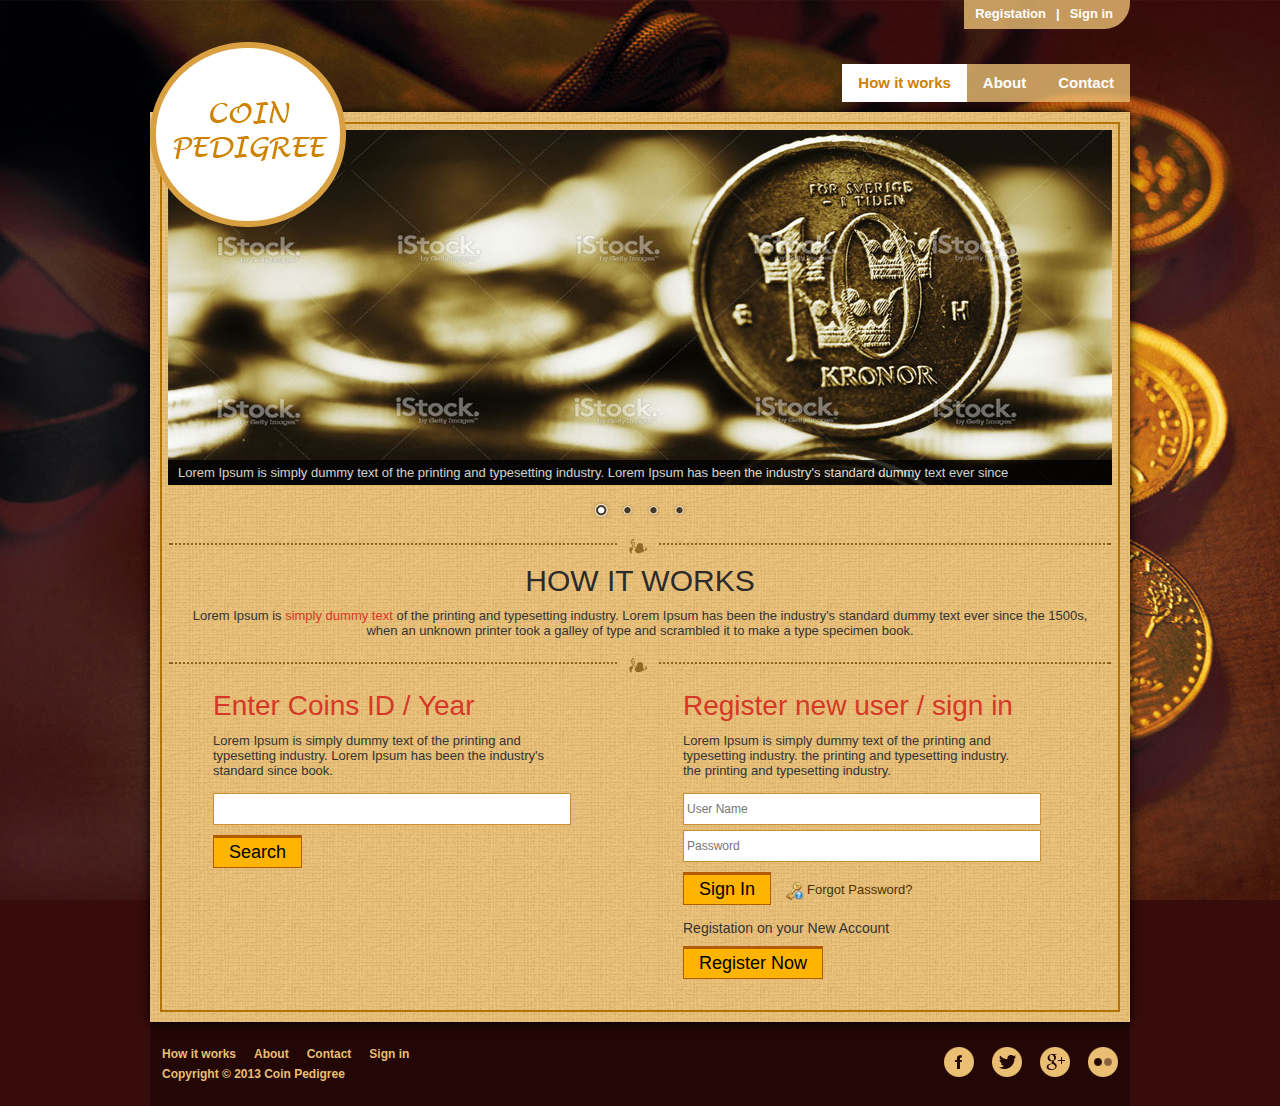
<file: HTML NEW/Html -new - Copy/index.html>
<!DOCTYPE html PUBLIC "-//W3C//DTD XHTML 1.0 Transitional//EN" "http://www.w3.org/TR/xhtml1/DTD/xhtml1-transitional.dtd">
<html xmlns="http://www.w3.org/1999/xhtml">
<head>
	<meta http-equiv="Content-Type" content="text/html; charset=utf-8" />
	<title>Untitled Document</title>
    
    <link href="css/stylesheet.css" rel="stylesheet" type="text/css" />
    <link rel="stylesheet" href="default/default.css" type="text/css" media="screen" />
    <link rel="stylesheet" href="css/nivo-slider.css" type="text/css" media="screen" />
    <script type="text/javascript" src="js/jquery-1.9.0.min.js"></script>
    <script type="text/javascript" src="js/jquery.nivo.slider.js"></script>
    <script type="text/javascript">
    $(window).load(function() {
        $('#slider').nivoSlider();
    });
    </script>
</head>

<body>
<div id="wrapper">  <!--wrapper start-->
	<div class="signin-regs">
    	<ul>
        	<li><a href="#">Registation</a></li>
            <li>|</li>
            <li><a href="#">Sign in</a></li>
        </ul>
    </div>
    <div class="clear-div">&nbsp;</div>
    <div class="top-nav">
    	<ul>
        	<li class="active"><a href="#">How it works</a></li>
            <li><a href="#">About</a></li>
            <li><a href="#">Contact</a></li>
        </ul>
    </div>
    <!--content start-->
    <div class="main-content">
    	<div class="content">
        	<div class="logo"><a href="#"><img src="images/logo.png" alt="" /></a></div>
            
            <div class="banner">  <!--banner start-->
            	<div class="slider-wrapper theme-default">
                    <div id="slider" class="nivoSlider">
                        <img src="images/banner.jpg"  alt="" title="#htmlcaption1"/>
                        <img src="images/banner-2.jpg"  alt="" title="#htmlcaption2" />
                        <img src="images/banner.jpg" alt="" data-transition="slideInLeft" title="#htmlcaption3" />
                        <img src="images/banner-2.jpg" alt="" title="#htmlcaption4" />
                    </div>
                    <div id="htmlcaption1" class="nivo-html-caption">
                        Lorem Ipsum is simply dummy text of the printing and typesetting industry. Lorem Ipsum has been the industry's standard dummy text ever since 
                    </div>
                    <div id="htmlcaption2" class="nivo-html-caption">
                        Lorem Ipsum is simply dummy text of the printing and typesetting industry.
                    </div>
                    <div id="htmlcaption3" class="nivo-html-caption">
                        <strong>This</strong> is an example of a <em>HTML</em> caption with <a href="#">a link</a>. 
                    </div>
                    <div id="htmlcaption4" class="nivo-html-caption">
                        <strong>Lorem Ipsum is simply dummy text of the printing and typesetting industry.</strong> is an example of a <em>HTML</em> caption with <a href="#">a link</a>. 
                    </div>
                </div>
            </div>  <!--banner end-->
            
            <div class="cont-details">
            	<div class="border-btn">&nbsp;</div>
                <h1>How it works</h1>
                <p>Lorem Ipsum is <a href="#">simply dummy text</a> of the printing and typesetting industry. Lorem Ipsum has been the industry's standard dummy text ever since the 1500s, when an unknown printer took a galley of type and scrambled it to make a type specimen book.</p>
                <div class="border-btn">&nbsp;</div>
                
                <div class="search-div">
                	<h2>Enter Coins ID / Year</h2>
                    <p>Lorem Ipsum is simply dummy text of the printing and typesetting industry. Lorem Ipsum has been the industry's standard since  book.</p>
                	<form action="/">
                    	<label><input type="text" value="" placeholder="" class="search-textbox" /></label>
                        <label><input type="submit" value="Search" class="search-btn" /></label>
                    </form>
                </div>
                <div class="search-div">
                	<h2>Register new user / sign in</h2>
                    <p>Lorem Ipsum is simply dummy text of the printing and typesetting industry. the printing and typesetting industry. the printing and typesetting industry.</p>
                	<form action="/">
                    	<label><input type="text" value="" placeholder="User Name" class="search-textbox" /></label>
                        <label><input type="password" value="" placeholder="Password" class="search-textbox" /></label>
                        <label><input type="submit" value="Sign In" class="search-btn" /></label>
                        <div class="forgot-password"><a href="#"><img src="images/forgotpasswordimg.png" alt="" />Forgot Password?</a></div>
                        <div class="reg-account">Registation on your New Account</div>
                        <a href="#"  class="search-btn">Register Now</a>
                    </form>
                </div>
                
            </div>
            
        </div>
    </div>
     <!--content end-->
     <div class="footer">
     	<div class="footer-left">
        	<ul>
            	<li><a href="#">How it works</a></li>
            	<li><a href="#">About</a></li>
            	<li><a href="#">Contact</a></li>
            	<li><a href="#">Sign in</a></li>
            </ul>
            <p>Copyright © 2013 Coin Pedigree</p>
        </div>
        <div class="footer-right">
        	<ul>
            	<li><a href="#"><img src="images/facebook.png" alt="" /></a></li>
                <li><a href="#"><img src="images/twitter.png" alt="" /></a></li>
                <li><a href="#"><img src="images/google.png" alt="" /></a></li>
                <li><a href="#"><img src="images/flik.png" alt="" /></a></li>
            </ul>
        </div>
     </div>
</div>  <!--wrapper end-->
</body>
</html>
</file>
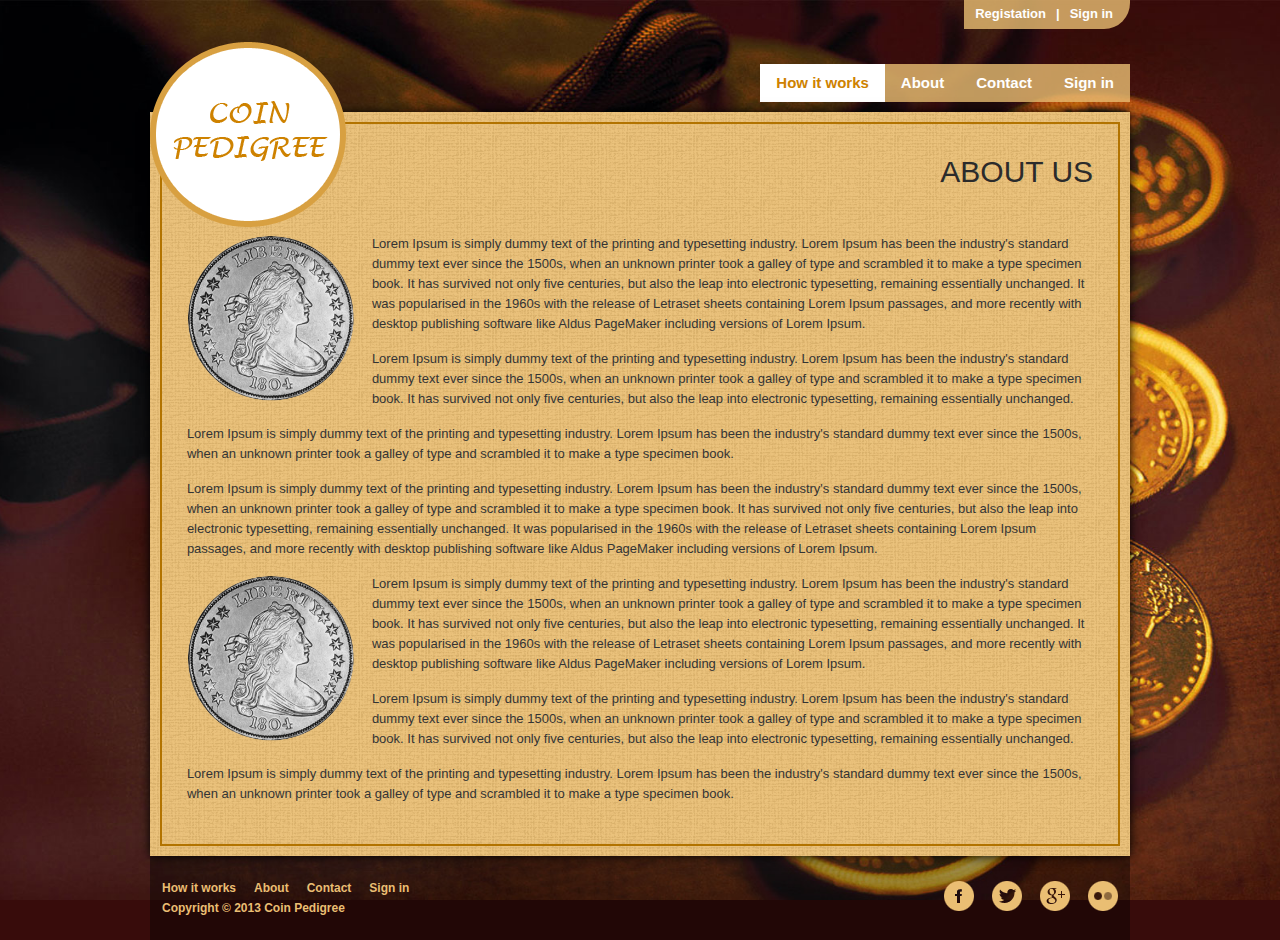
<file: HTML NEW/Html -new - Copy/about.html>
<!DOCTYPE html PUBLIC "-//W3C//DTD XHTML 1.0 Transitional//EN" "http://www.w3.org/TR/xhtml1/DTD/xhtml1-transitional.dtd">
<html xmlns="http://www.w3.org/1999/xhtml">
<head>
	<meta http-equiv="Content-Type" content="text/html; charset=utf-8" />
	<title>Untitled Document</title>
    
    <link href="css/stylesheet.css" rel="stylesheet" type="text/css" />
    <link rel="stylesheet" href="default/default.css" type="text/css" media="screen" />
    <link rel="stylesheet" href="css/nivo-slider.css" type="text/css" media="screen" />
    <script type="text/javascript" src="js/jquery-1.9.0.min.js"></script>
    <script type="text/javascript" src="js/jquery.nivo.slider.js"></script>
    <script type="text/javascript">
    $(window).load(function() {
        $('#slider').nivoSlider();
    });
    </script>
</head>

<body>
<div id="wrapper">  <!--wrapper start-->
	<div class="signin-regs">
    	<ul>
        	<li><a href="#">Registation</a></li>
            <li>|</li>
            <li><a href="#">Sign in</a></li>
        </ul>
    </div>
    <div class="clear-div">&nbsp;</div>
    <div class="top-nav">
    	<ul>
        	<li class="active"><a href="#">How it works</a></li>
            <li><a href="#">About</a></li>
            <li><a href="#">Contact</a></li>
            <li><a href="#">Sign in</a></li>
        </ul>
    </div>
    <!--content start-->
    <div class="main-content">
    	<div class="content">
        	<div class="logo"><a href="#"><img src="images/logo.png" alt="" /></a></div>
            
			<div class="inner-page">
            	<h1>About Us</h1>
                <div class="how-it-works">
                	<img src="images/rarest-coins-public-domain-photo.PNG" alt="" />
                    <p>Lorem Ipsum is simply dummy text of the printing and typesetting industry. Lorem Ipsum has been the industry's standard dummy text ever since the 1500s, when an unknown printer took a galley of type and scrambled it to make a type specimen book. It has survived not only five centuries, but also the leap into electronic typesetting, remaining essentially unchanged. It was popularised in the 1960s with the release of Letraset sheets containing Lorem Ipsum passages, and more recently with desktop publishing software like Aldus PageMaker including versions of Lorem Ipsum.</p>
                    <p>Lorem Ipsum is simply dummy text of the printing and typesetting industry. Lorem Ipsum has been the industry's standard dummy text ever since the 1500s, when an unknown printer took a galley of type and scrambled it to make a type specimen book. It has survived not only five centuries, but also the leap into electronic typesetting, remaining essentially unchanged.</p>
                    <p>Lorem Ipsum is simply dummy text of the printing and typesetting industry. Lorem Ipsum has been the industry's standard dummy text ever since the 1500s, when an unknown printer took a galley of type and scrambled it to make a type specimen book. </p>
                    <p>Lorem Ipsum is simply dummy text of the printing and typesetting industry. Lorem Ipsum has been the industry's standard dummy text ever since the 1500s, when an unknown printer took a galley of type and scrambled it to make a type specimen book. It has survived not only five centuries, but also the leap into electronic typesetting, remaining essentially unchanged. It was popularised in the 1960s with the release of Letraset sheets containing Lorem Ipsum passages, and more recently with desktop publishing software like Aldus PageMaker including versions of Lorem Ipsum.</p>
                    <img src="images/rarest-coins-public-domain-photo.PNG" alt="" />
                    <p>Lorem Ipsum is simply dummy text of the printing and typesetting industry. Lorem Ipsum has been the industry's standard dummy text ever since the 1500s, when an unknown printer took a galley of type and scrambled it to make a type specimen book. It has survived not only five centuries, but also the leap into electronic typesetting, remaining essentially unchanged. It was popularised in the 1960s with the release of Letraset sheets containing Lorem Ipsum passages, and more recently with desktop publishing software like Aldus PageMaker including versions of Lorem Ipsum.</p>
                    <p>Lorem Ipsum is simply dummy text of the printing and typesetting industry. Lorem Ipsum has been the industry's standard dummy text ever since the 1500s, when an unknown printer took a galley of type and scrambled it to make a type specimen book. It has survived not only five centuries, but also the leap into electronic typesetting, remaining essentially unchanged.</p>
                    <p>Lorem Ipsum is simply dummy text of the printing and typesetting industry. Lorem Ipsum has been the industry's standard dummy text ever since the 1500s, when an unknown printer took a galley of type and scrambled it to make a type specimen book. </p>
                </div>
            </div>
            
        </div>
    </div>
     <!--content end-->
     <div class="footer">
     	<div class="footer-left">
        	<ul>
            	<li><a href="#">How it works</a></li>
            	<li><a href="#">About</a></li>
            	<li><a href="#">Contact</a></li>
            	<li><a href="#">Sign in</a></li>
            </ul>
            <p>Copyright © 2013 Coin Pedigree</p>
        </div>
        <div class="footer-right">
        	<ul>
            	<li><a href="#"><img src="images/facebook.png" alt="" /></a></li>
                <li><a href="#"><img src="images/twitter.png" alt="" /></a></li>
                <li><a href="#"><img src="images/google.png" alt="" /></a></li>
                <li><a href="#"><img src="images/flik.png" alt="" /></a></li>
            </ul>
        </div>
     </div>
</div>  <!--wrapper end-->
</body>
</html>
</file>
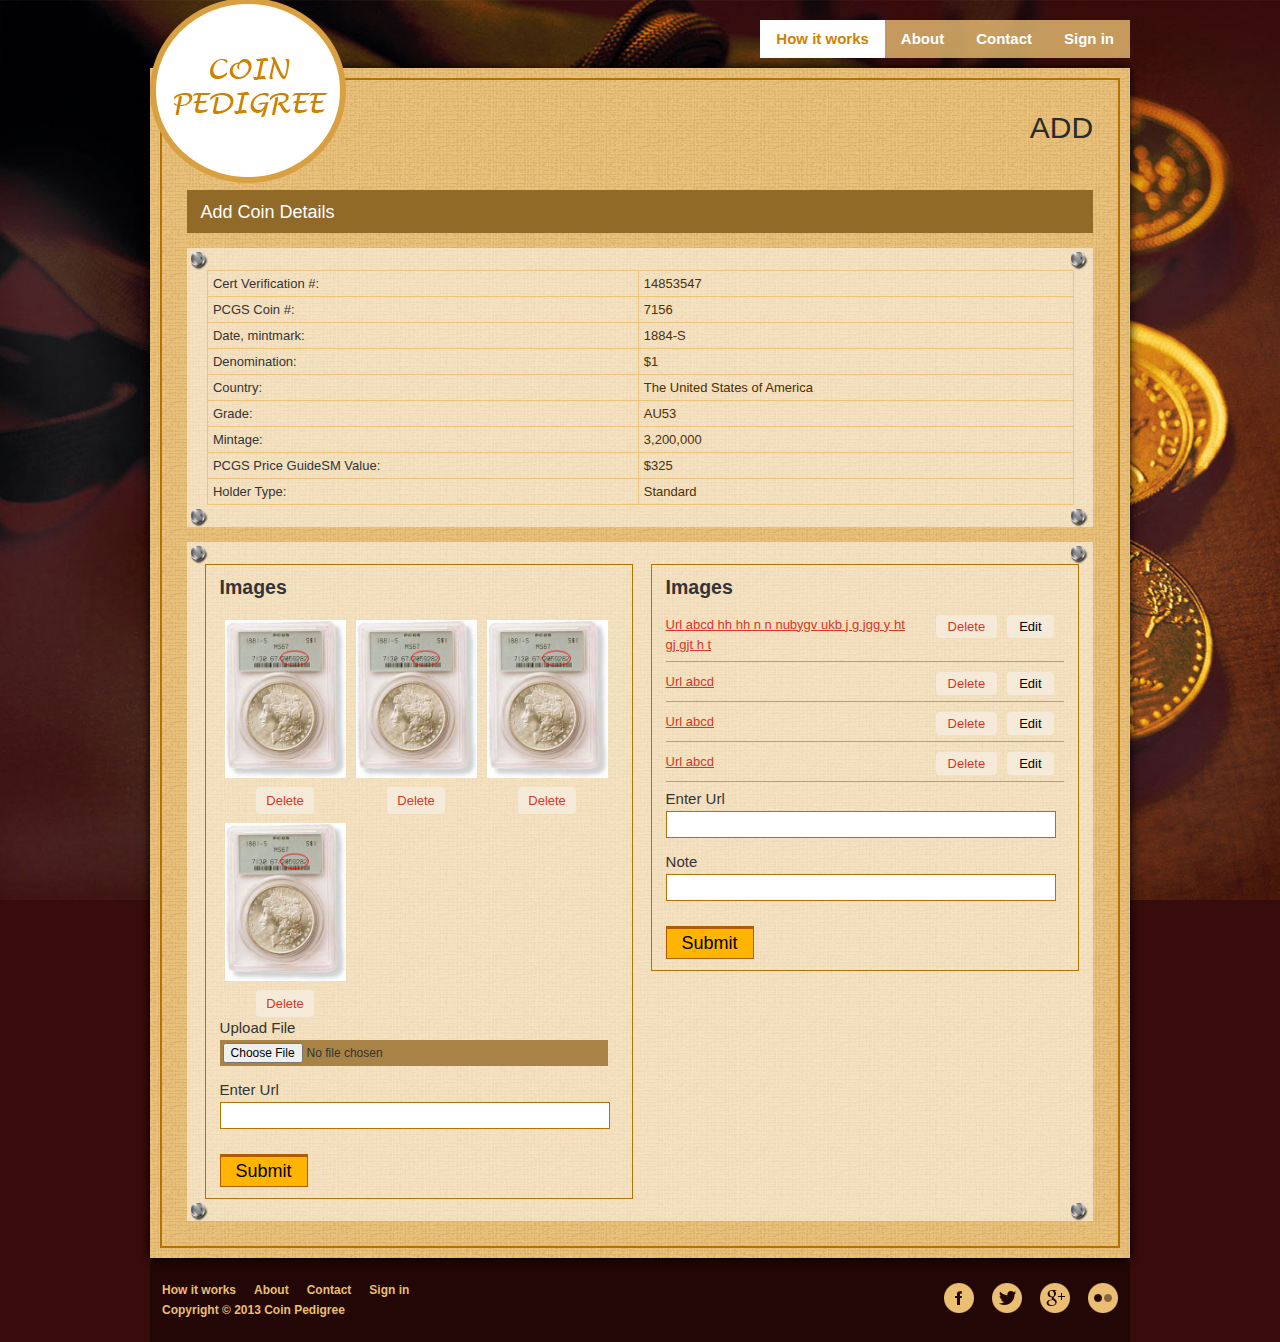
<file: HTML NEW/Html -new - Copy/add-page-2.html>
<!DOCTYPE html PUBLIC "-//W3C//DTD XHTML 1.0 Transitional//EN" "http://www.w3.org/TR/xhtml1/DTD/xhtml1-transitional.dtd">
<html xmlns="http://www.w3.org/1999/xhtml">
<head>
	<meta http-equiv="Content-Type" content="text/html; charset=utf-8" />
	<title>Untitled Document</title>
    
    <link href="css/stylesheet.css" rel="stylesheet" type="text/css" />
    <link rel="stylesheet" href="default/default.css" type="text/css" media="screen" />
    <link rel="stylesheet" href="css/nivo-slider.css" type="text/css" media="screen" />
    <script type="text/javascript" src="js/jquery-1.9.0.min.js"></script>
    <script type="text/javascript" src="js/jquery.nivo.slider.js"></script>
    <script type="text/javascript">
    $(window).load(function() {
        $('#slider').nivoSlider();
    });
    </script>
</head>

<body>
<div id="wrapper">  <!--wrapper start-->
	<div class="top-nav">
    	<ul>
        	<li class="active"><a href="#">How it works</a></li>
            <li><a href="#">About</a></li>
            <li><a href="#">Contact</a></li>
            <li><a href="#">Sign in</a></li>
        </ul>
    </div>
    <!--content start-->
    <div class="main-content">
    	<div class="content">
        	<div class="logo"><a href="#"><img src="images/logo.png" alt="" /></a></div>
            
			<div class="inner-page">
            	<h1>Add </h1>
                <div class="bill-tracking">
                	<div class="tracking-top">
                    	<div class="track-hed">Add Coin Details</div>
                    </div>
                    
                    <div class="addpage-coin-dets">
                        	<div class="con-bt">
                            	<div class="con-bt-left"><img src="images/botton.png" alt="" /></div>
                                <div class="con-bt-right"><img src="images/botton.png" alt="" /></div>
                            </div>
                            <div class="addpage-con-details">
                            	<table>
                                	<tr>
                                    	<td>Cert Verification #:</td>
                                        <td class="coin-info-label">14853547</td>
                                    </tr>
                                    <tr>
                                    	<td>PCGS Coin #:</td>
                                        <td class="coin-info-label">7156</td>
                                    </tr>
                                    <tr>
                                    	<td>Date, mintmark:</td>
                                        <td class="coin-info-label">1884-S</td>
                                    </tr>
                                    <tr>
                                    	<td>Denomination:</td>
                                        <td class="coin-info-label">$1</td>
                                    </tr>
                                    <tr>
                                    	<td>Country:</td>
                                        <td class="coin-info-label">The United States of America</td>
                                    </tr>
                                    <tr>
                                    	<td>Grade:</td>
                                        <td class="coin-info-label">AU53</td>
                                    </tr>
                                    <tr>
                                    	<td>Mintage:</td>
                                        <td class="coin-info-label">3,200,000</td>
                                    </tr>
                                    <tr>
                                    	<td>PCGS Price GuideSM Value:</td>
                                        <td class="coin-info-label">$325</td>
                                    </tr>
                                    <tr>
                                    	<td>Holder Type:</td>
                                        <td class="coin-info-label">Standard</td>
                                    </tr>
                                </table>
                                
                            </div>
                            <div class="con-bt">
                            	<div class="con-bt-left"><img src="images/botton.png" alt="" /></div>
                                <div class="con-bt-right"><img src="images/botton.png" alt="" /></div>
                            </div>
                        </div>
                    
                    <div class="coin-bill-track">
                        <div class="con-bt">
                            <div class="con-bt-left"><img src="images/botton.png" alt="" /></div>
                            <div class="con-bt-right"><img src="images/botton.png" alt="" /></div>
                        </div>
                        <form action="/">
                        <div class="add-coin-2">
                        	<h2>Images</h2>
                            <div class="add-coin-right">
                                <div class="add-coin-pic">
                                    <img src="images/morgan_dollar1.jpg" alt="" />
                                    <a href="#">Delete</a>
                                </div>
                                <div class="add-coin-pic">
                                    <img src="images/morgan_dollar1.jpg" alt="" />
                                    <a href="#">Delete</a>
                                </div>
                                <div class="add-coin-pic">
                                    <img src="images/morgan_dollar1.jpg" alt="" />
                                    <a href="#">Delete</a>
                                </div>
                                <div class="add-coin-pic">
                                    <img src="images/morgan_dollar1.jpg" alt="" />
                                    <a href="#">Delete</a>
                                </div>
                            </div>
                                
                            <div class="add-con-dets">
                                <div class="add-con-rept">
                                    <label>Upload File</label>
                                    <input type="file" value="" class="brows-file-2" />
                                </div>
                            </div>
                            <div class="add-con-dets">
                                <div class="add-con-rept">
                                    <label>Enter Url</label>
                                    <input type="text" value=""  class="input-text-2" />
                                </div>
                            </div>
                            
                            <div class="add-con-dets"><input type="submit" value="Submit" class="search-btn" /></div>
                            
                        </div>
                        
                        </form>
                        <form action="/">
                        <div class="add-coin-2">
                        	<h2>Images</h2>
                            <div class="add-url">
                                <div class="add-url-link">
                                	<div class="add-link"><a href="#">Url abcd hh hh n n nubygv ukb j g jgg y ht gj  gjt h t </a></div>
                                    <div class="delete-ed"><span><a href="#">Delete</a></span><span class="edit"><a href="#">Edit</a></span></div>
                                </div>
                                <div class="add-url-link">
                                	<div class="add-link"><a href="#">Url abcd</a></div>
                                    <div class="delete-ed"><span><a href="#">Delete</a></span><span class="edit"><a href="#">Edit</a></span></div>
                                </div>
                                <div class="add-url-link">
                                	<div class="add-link"><a href="#">Url abcd</a></div>
                                    <div class="delete-ed"><span><a href="#">Delete</a></span><span class="edit"><a href="#">Edit</a></span></div>
                                </div>
                                <div class="add-url-link">
                                	<div class="add-link"><a href="#">Url abcd</a></div>
                                    <div class="delete-ed"><span><a href="#">Delete</a></span><span class="edit"><a href="#">Edit</a></span></div>
                                </div>
                            </div>
                                
                            <div class="add-con-dets">
                                <div class="add-con-rept">
                                    <label>Enter Url</label>
                                    <input type="text" value=""  class="input-text-2" />
                                </div>
                            </div>
                            <div class="add-con-dets">
                                <div class="add-con-rept">
                                    <label>Note</label>
                                    <input type="text" value=""  class="input-text-2" />
                                </div>
                            </div>
                            
                            <div class="add-con-dets"><input type="submit" value="Submit" class="search-btn" /></div>
                            
                        </div>
                        
                        </form>
                    	<div class="con-bt">
                            <div class="con-bt-left"><img src="images/botton.png" alt="" /></div>
                            <div class="con-bt-right"><img src="images/botton.png" alt="" /></div>
                        </div>
                    </div>
                	
                </div>
            </div>
            
        </div>
    </div>
     <!--content end-->
     <div class="footer">
     	<div class="footer-left">
        	<ul>
            	<li><a href="#">How it works</a></li>
            	<li><a href="#">About</a></li>
            	<li><a href="#">Contact</a></li>
            	<li><a href="#">Sign in</a></li>
            </ul>
            <p>Copyright © 2013 Coin Pedigree</p>
        </div>
        <div class="footer-right">
        	<ul>
            	<li><a href="#"><img src="images/facebook.png" alt="" /></a></li>
                <li><a href="#"><img src="images/twitter.png" alt="" /></a></li>
                <li><a href="#"><img src="images/google.png" alt="" /></a></li>
                <li><a href="#"><img src="images/flik.png" alt="" /></a></li>
            </ul>
        </div>
     </div>
</div>  <!--wrapper end-->
</body>
</html>
</file>
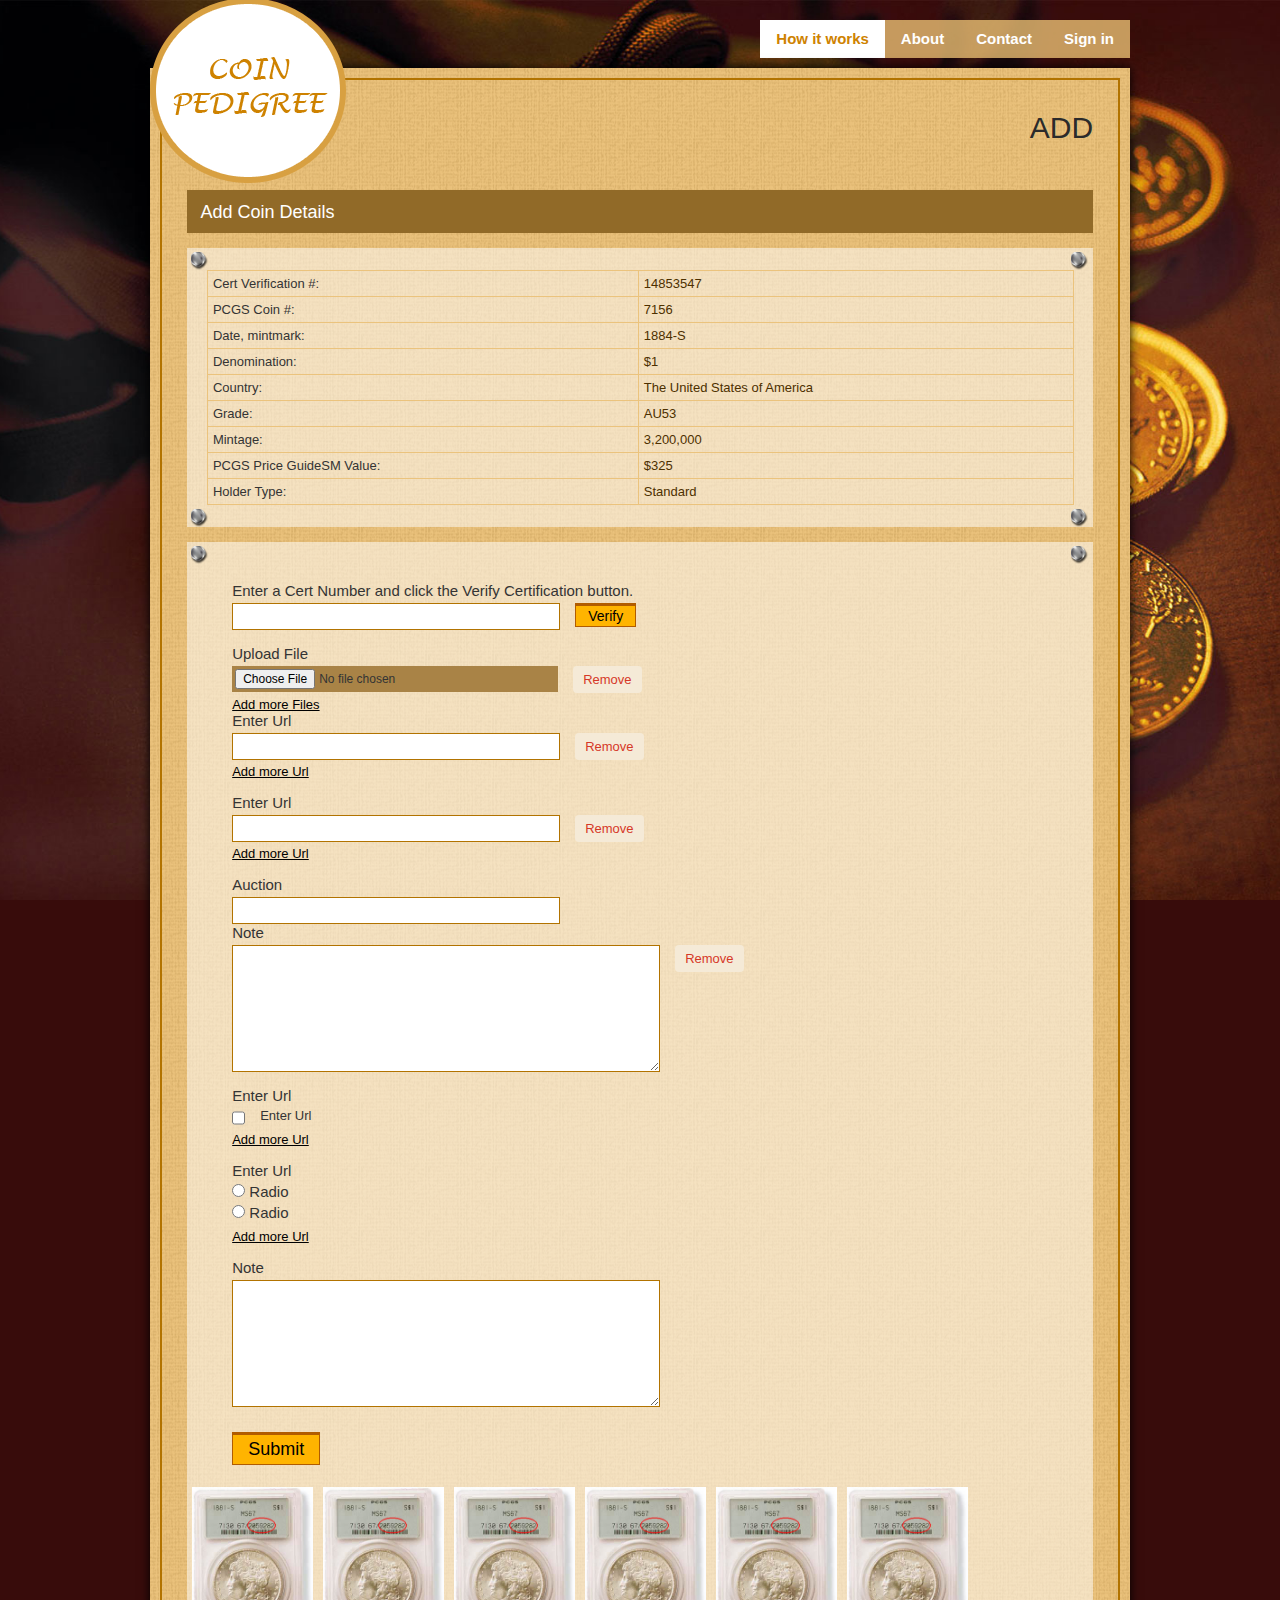
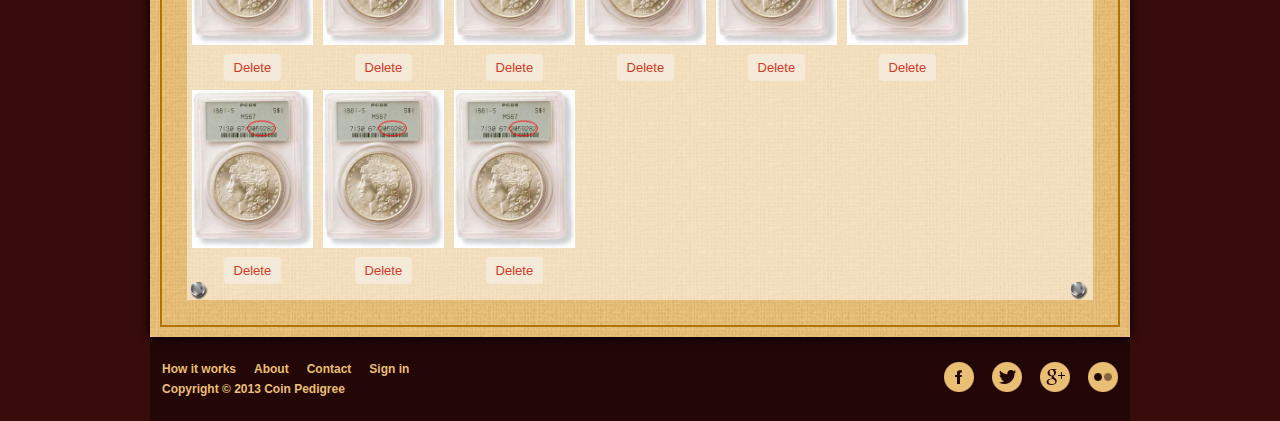
<file: HTML NEW/Html -new - Copy/add-page.html>
<!DOCTYPE html PUBLIC "-//W3C//DTD XHTML 1.0 Transitional//EN" "http://www.w3.org/TR/xhtml1/DTD/xhtml1-transitional.dtd">
<html xmlns="http://www.w3.org/1999/xhtml">
<head>
	<meta http-equiv="Content-Type" content="text/html; charset=utf-8" />
	<title>Untitled Document</title>
    
    <link href="css/stylesheet.css" rel="stylesheet" type="text/css" />
    <link rel="stylesheet" href="default/default.css" type="text/css" media="screen" />
    <link rel="stylesheet" href="css/nivo-slider.css" type="text/css" media="screen" />
    <script type="text/javascript" src="js/jquery-1.9.0.min.js"></script>
    <script type="text/javascript" src="js/jquery.nivo.slider.js"></script>
    <script type="text/javascript">
    $(window).load(function() {
        $('#slider').nivoSlider();
    });
    </script>
</head>

<body>
<div id="wrapper">  <!--wrapper start-->
	<div class="top-nav">
    	<ul>
        	<li class="active"><a href="#">How it works</a></li>
            <li><a href="#">About</a></li>
            <li><a href="#">Contact</a></li>
            <li><a href="#">Sign in</a></li>
        </ul>
    </div>
    <!--content start-->
    <div class="main-content">
    	<div class="content">
        	<div class="logo"><a href="#"><img src="images/logo.png" alt="" /></a></div>
            
			<div class="inner-page">
            	<h1>Add </h1>
                <div class="bill-tracking">
                	<div class="tracking-top">
                    	<div class="track-hed">Add Coin Details</div>
                    </div>
                    
                    <div class="addpage-coin-dets">
                        	<div class="con-bt">
                            	<div class="con-bt-left"><img src="images/botton.png" alt="" /></div>
                                <div class="con-bt-right"><img src="images/botton.png" alt="" /></div>
                            </div>
                            <div class="addpage-con-details">
                            	<table>
                                	<tr>
                                    	<td>Cert Verification #:</td>
                                        <td class="coin-info-label">14853547</td>
                                    </tr>
                                    <tr>
                                    	<td>PCGS Coin #:</td>
                                        <td class="coin-info-label">7156</td>
                                    </tr>
                                    <tr>
                                    	<td>Date, mintmark:</td>
                                        <td class="coin-info-label">1884-S</td>
                                    </tr>
                                    <tr>
                                    	<td>Denomination:</td>
                                        <td class="coin-info-label">$1</td>
                                    </tr>
                                    <tr>
                                    	<td>Country:</td>
                                        <td class="coin-info-label">The United States of America</td>
                                    </tr>
                                    <tr>
                                    	<td>Grade:</td>
                                        <td class="coin-info-label">AU53</td>
                                    </tr>
                                    <tr>
                                    	<td>Mintage:</td>
                                        <td class="coin-info-label">3,200,000</td>
                                    </tr>
                                    <tr>
                                    	<td>PCGS Price GuideSM Value:</td>
                                        <td class="coin-info-label">$325</td>
                                    </tr>
                                    <tr>
                                    	<td>Holder Type:</td>
                                        <td class="coin-info-label">Standard</td>
                                    </tr>
                                </table>
                                
                            </div>
                            <div class="con-bt">
                            	<div class="con-bt-left"><img src="images/botton.png" alt="" /></div>
                                <div class="con-bt-right"><img src="images/botton.png" alt="" /></div>
                            </div>
                        </div>
                    
                    <div class="coin-bill-track">
                        <div class="con-bt">
                            <div class="con-bt-left"><img src="images/botton.png" alt="" /></div>
                            <div class="con-bt-right"><img src="images/botton.png" alt="" /></div>
                        </div>
                        <form action="/">
                        <div class="add-con">
                            
                                <div class="add-con-dets">
                                    <div class="add-con-rept">
                                        <label>Enter a Cert Number and click the Verify Certification button.</label>
                                        <input type="text" value="" class="input-text" />
                                        <input type="button" value="Verify" class="verify-btn" />
                                    </div>
                                </div>
                                <div class="add-con-dets">
                                    <div class="add-con-rept">
                                        <label>Upload File</label>
                                        <input type="file" value="" class="brows-file" />
                                        <span class="remove"><a href="#">Remove</a></span>
                                    </div>
                                    <a href="#">Add more Files</a>
                                    <div class="add-con-rept">
                                        <label>Enter Url</label>
                                        <input type="text" value=""  class="input-text" />
                                        <span class="remove"><a href="#">Remove</a></span>
                                    </div>
                                    <a href="#">Add more Url</a>
                                </div>
                                <div class="add-con-dets">
                                    <div class="add-con-rept">
                                        <label>Enter Url</label>
                                        <input type="text" value=""  class="input-text" />
                                        <span class="remove"><a href="#">Remove</a></span>
                                    </div>
                                    <a href="#">Add more Url</a>
                                </div>
                                <div class="add-con-dets">
                                    <div class="add-con-rept">
                                        <label>Auction</label>
                                        <input type="text" value=""  class="input-text" />
                                    </div>
                                    <div class="add-con-rept">
                                        <label>Note</label>
                                        <textarea class="text-box"></textarea>
                                        <span class="remove"><a href="#">Remove</a></span>
                                    </div>
                                </div>
                                <div class="add-con-dets">
                                    <div class="add-con-rept">
                                        <label>Enter Url</label>
                                        <p><input type="checkbox" value=""  class="input-check" />Enter Url</p>
                                    </div>
                                    <a href="#">Add more Url</a>
                                </div>
                                <div class="add-con-dets">
                                  <div class="add-con-rept">
                                        <label>Enter Url</label>
                                        <p>
                                          <label>
                                            <input type="radio" name="RadioGroup1" value="radio" id="RadioGroup1_0" />
                                            Radio</label>
                                          <br />
                                          <label>
                                            <input type="radio" name="RadioGroup1" value="radio" id="RadioGroup1_1" />
                                            Radio</label>
                                          <br />
                                        </p>
                                    </div>
                                    <a href="#">Add more Url</a>
                                </div>
                                <div class="add-con-dets">
                                    <div class="add-con-rept">
                                        <label>Note</label>
                                        <textarea class="text-box"></textarea>
                                    </div>
                                </div>
                                <div class="add-con-dets"><input type="submit" value="Submit" class="search-btn" /></div>
                            
                        </div>
                        <div class="add-coin-right">
                        	<div class="add-coin-pic">
                            	<img src="images/morgan_dollar1.jpg" alt="" />
                                <a href="#">Delete</a>
                            </div>
                            <div class="add-coin-pic">
                            	<img src="images/morgan_dollar1.jpg" alt="" />
                                <a href="#">Delete</a>
                            </div>
                            <div class="add-coin-pic">
                            	<img src="images/morgan_dollar1.jpg" alt="" />
                                <a href="#">Delete</a>
                            </div>
                            <div class="add-coin-pic">
                            	<img src="images/morgan_dollar1.jpg" alt="" />
                                <a href="#">Delete</a>
                            </div>
                            <div class="add-coin-pic">
                            	<img src="images/morgan_dollar1.jpg" alt="" />
                                <a href="#">Delete</a>
                            </div>
                            <div class="add-coin-pic">
                            	<img src="images/morgan_dollar1.jpg" alt="" />
                                <a href="#">Delete</a>
                            </div>
                            <div class="add-coin-pic">
                            	<img src="images/morgan_dollar1.jpg" alt="" />
                                <a href="#">Delete</a>
                            </div>
                            <div class="add-coin-pic">
                            	<img src="images/morgan_dollar1.jpg" alt="" />
                                <a href="#">Delete</a>
                            </div>
                            <div class="add-coin-pic">
                            	<img src="images/morgan_dollar1.jpg" alt="" />
                                <a href="#">Delete</a>
                            </div>
                        </div>
                        </form>
                    	<div class="con-bt">
                            <div class="con-bt-left"><img src="images/botton.png" alt="" /></div>
                            <div class="con-bt-right"><img src="images/botton.png" alt="" /></div>
                        </div>
                    </div>
                	
                </div>
            </div>
            
        </div>
    </div>
     <!--content end-->
     <div class="footer">
     	<div class="footer-left">
        	<ul>
            	<li><a href="#">How it works</a></li>
            	<li><a href="#">About</a></li>
            	<li><a href="#">Contact</a></li>
            	<li><a href="#">Sign in</a></li>
            </ul>
            <p>Copyright © 2013 Coin Pedigree</p>
        </div>
        <div class="footer-right">
        	<ul>
            	<li><a href="#"><img src="images/facebook.png" alt="" /></a></li>
                <li><a href="#"><img src="images/twitter.png" alt="" /></a></li>
                <li><a href="#"><img src="images/google.png" alt="" /></a></li>
                <li><a href="#"><img src="images/flik.png" alt="" /></a></li>
            </ul>
        </div>
     </div>
</div>  <!--wrapper end-->
</body>
</html>
</file>
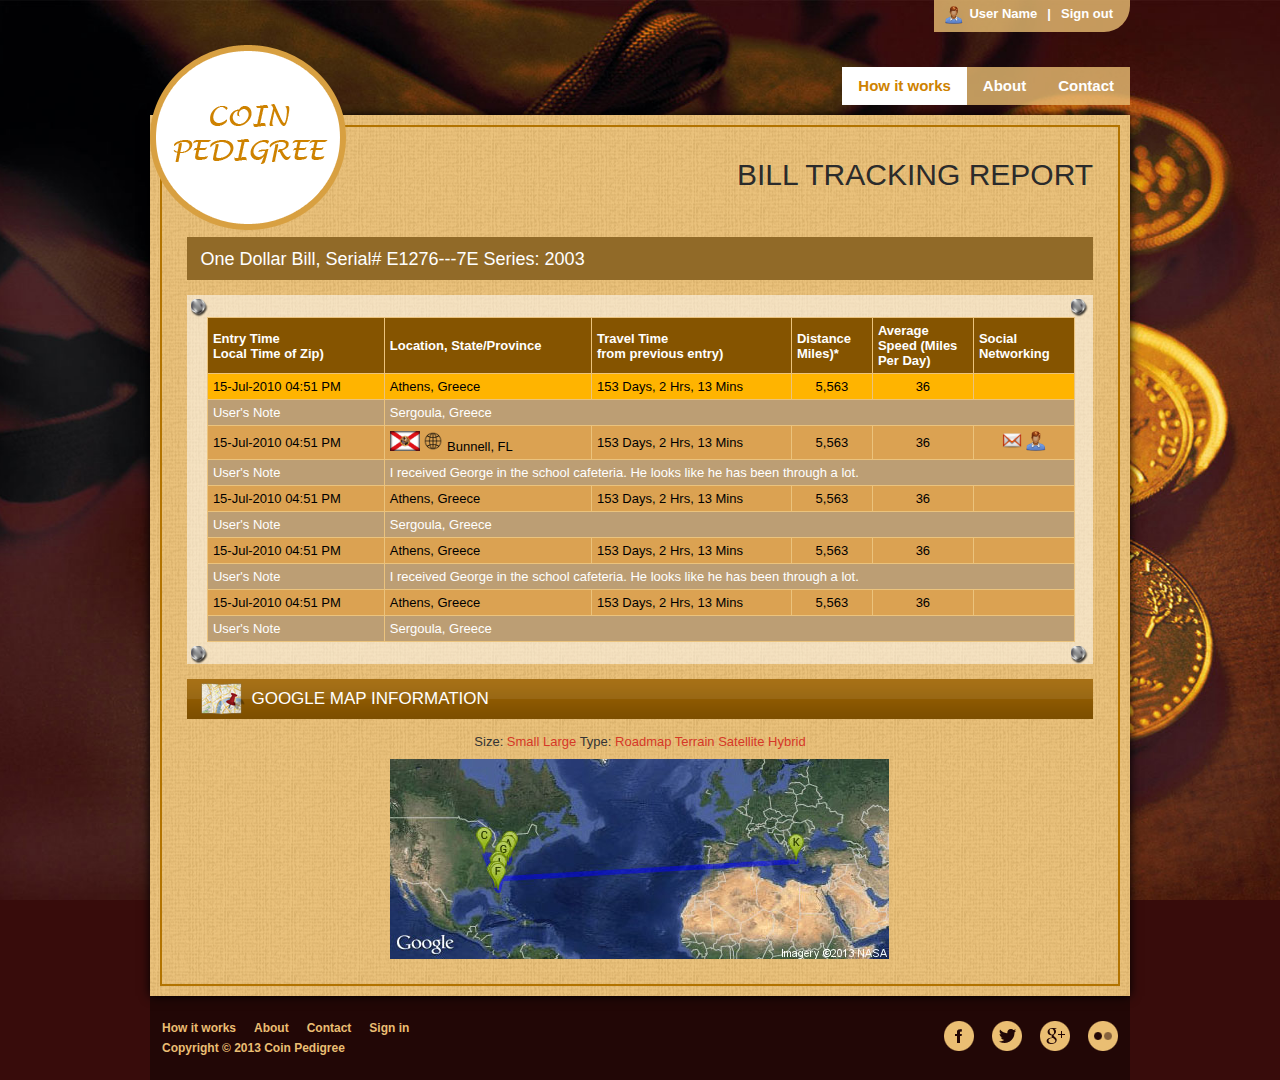
<file: HTML NEW/Html -new - Copy/bill-tracking-report.html>
<!DOCTYPE html PUBLIC "-//W3C//DTD XHTML 1.0 Transitional//EN" "http://www.w3.org/TR/xhtml1/DTD/xhtml1-transitional.dtd">
<html xmlns="http://www.w3.org/1999/xhtml">
<head>
	<meta http-equiv="Content-Type" content="text/html; charset=utf-8" />
	<title>Untitled Document</title>
    
    <link href="css/stylesheet.css" rel="stylesheet" type="text/css" />
    <link rel="stylesheet" href="default/default.css" type="text/css" media="screen" />
    <link rel="stylesheet" href="css/nivo-slider.css" type="text/css" media="screen" />
    <script type="text/javascript" src="js/jquery-1.9.0.min.js"></script>
    <script type="text/javascript" src="js/jquery.nivo.slider.js"></script>
    <script type="text/javascript">
    $(window).load(function() {
        $('#slider').nivoSlider();
    });
    </script>
</head>

<body>
<div id="wrapper">  <!--wrapper start-->
	<div class="signin-regs">
    	<ul>
        	<li><a href="#"><img src="images/user1.png" alt="" width="18px" height="18px" />User Name</a></li>
            <li>|</li>
            <li><a href="#">Sign out</a></li>
        </ul>
    </div>
    <div class="clear-div">&nbsp;</div>
    <div class="top-nav">
    	<ul>
        	<li class="active"><a href="#">How it works</a></li>
            <li><a href="#">About</a></li>
            <li><a href="#">Contact</a></li>
        </ul>
    </div>
    <!--content start-->
    <div class="main-content">
    	<div class="content">
        	<div class="logo"><a href="#"><img src="images/logo.png" alt="" /></a></div>
            
			<div class="inner-page">
            	<h1>Bill Tracking Report</h1>
                
                <div class="bill-tracking">
                	<div class="tracking-top">
                    	<div class="track-hed">One Dollar Bill, Serial# E1276---7E Series: 2003</div>
                    </div>
                    <!--bill tracking table start-->
                    <div class="coin-bill-track">
                        <div class="con-bt">
                            <div class="con-bt-left"><img src="images/botton.png" alt="" /></div>
                            <div class="con-bt-right"><img src="images/botton.png" alt="" /></div>
                        </div>
                        <div class="bill-track-dets">
                            <table>
                            <tbody>
                                <tr align="left" class="table-title">
                                    <th>Entry Time <br />Local Time of Zip)</th>
                                    <th>Location, State/Province</th>
                                    <th>Travel Time <br />from previous entry)</th>
                                    <th width="70px">Distance <br />Miles)*</th>
                                    <th width="90px">Average Speed (Miles Per Day)</th>
                                    <th width="90px">Social Networking</th>
                                </tr>
                                <tr class="current-int">
                                    <td>15-Jul-2010 04:51 PM</td>
                                    <td>Athens,  Greece </td>
                                    <td>153 Days, 2 Hrs, 13 Mins</td>
                                    <td align="center">5,563</td>
                                    <td align="center">36</td>
                                    <td align="center"></td>
                                </tr>
                                <tr class="note">
                                    <td>User's Note</td>
                                    <td colspan="5">Sergoula, Greece</td>
                                </tr>
                                <tr class="past-int">
                                    <td>15-Jul-2010 04:51 PM</td>
                                    <td><img src="images/fl.jpg" alt="" width="30px" height="20px" /> <a href="#"><img src="images/world-outline.png" alt="" width="20px" height="20px" /></a> Bunnell, FL</td>
                                    <td>153 Days, 2 Hrs, 13 Mins</td>
                                    <td align="center">5,563</td>
                                    <td align="center">36</td>
                                    <td align="center"><a href="#"><img src="images/Gmail.png" alt="" width="20px" height="20px" /></a>  <a href="#"><img src="images/user1.png" alt="" width="20px" height="20px;" /></a></td>
                                </tr>
                                <tr class="note">
                                    <td>User's Note</td>
                                    <td colspan="5">I received George in the school cafeteria. He looks like he has been through a lot.</td>
                                </tr>
                                <tr class="past-int">
                                    <td>15-Jul-2010 04:51 PM</td>
                                    <td>Athens,  Greece </td>
                                    <td>153 Days, 2 Hrs, 13 Mins</td>
                                    <td align="center">5,563</td>
                                    <td align="center">36</td>
                                    <td align="center"></td>
                                </tr>
                                <tr class="note">
                                    <td>User's Note</td>
                                    <td colspan="5">Sergoula, Greece</td>
                                </tr>
                                <tr class="past-int">
                                    <td>15-Jul-2010 04:51 PM</td>
                                    <td>Athens,  Greece </td>
                                    <td>153 Days, 2 Hrs, 13 Mins</td>
                                    <td align="center">5,563</td>
                                    <td align="center">36</td>
                                    <td align="center"></td>
                                </tr>
                                <tr class="note">
                                    <td>User's Note</td>
                                    <td colspan="5">I received George in the school cafeteria. He looks like he has been through a lot.</td>
                                </tr>
                                <tr class="past-int">
                                    <td>15-Jul-2010 04:51 PM</td>
                                    <td>Athens,  Greece </td>
                                    <td>153 Days, 2 Hrs, 13 Mins</td>
                                    <td align="center">5,563</td>
                                    <td align="center">36</td>
                                    <td align="center"></td>
                                </tr>
                                <tr class="note">
                                    <td>User's Note</td>
                                    <td colspan="5">Sergoula, Greece</td>
                                </tr>
                            </tbody>
                            </table>
                        </div>
                        <div class="con-bt">
                            <div class="con-bt-left"><img src="images/botton.png" alt="" /></div>
                            <div class="con-bt-right"><img src="images/botton.png" alt="" /></div>
                        </div>
                    </div>
                    <!--bill tracking table end-->
                    <div class="coin-info"><img src="images/map-icon.png" alt="" /> Google Map Information</div>
                    <div class="map-div">
                    	<div class="map-info">
                            <div class="size-text">Size: <a href="#">Small</a> <a href="#">Large</a> Type: <a href="#">Roadmap</a> <a href="#">Terrain</a> <a href="#">Satellite</a> <a href="#">Hybrid</a></div>
                            <img src="images/map.jpg" alt="" />
                        </div>
                    </div>
                	
                </div>
            </div>
            
        </div>
    </div>
     <!--content end-->
     <div class="footer">
     	<div class="footer-left">
        	<ul>
            	<li><a href="#">How it works</a></li>
            	<li><a href="#">About</a></li>
            	<li><a href="#">Contact</a></li>
            	<li><a href="#">Sign in</a></li>
            </ul>
            <p>Copyright © 2013 Coin Pedigree</p>
        </div>
        <div class="footer-right">
        	<ul>
            	<li><a href="#"><img src="images/facebook.png" alt="" /></a></li>
                <li><a href="#"><img src="images/twitter.png" alt="" /></a></li>
                <li><a href="#"><img src="images/google.png" alt="" /></a></li>
                <li><a href="#"><img src="images/flik.png" alt="" /></a></li>
            </ul>
        </div>
     </div>
</div>  <!--wrapper end-->
</body>
</html>
</file>
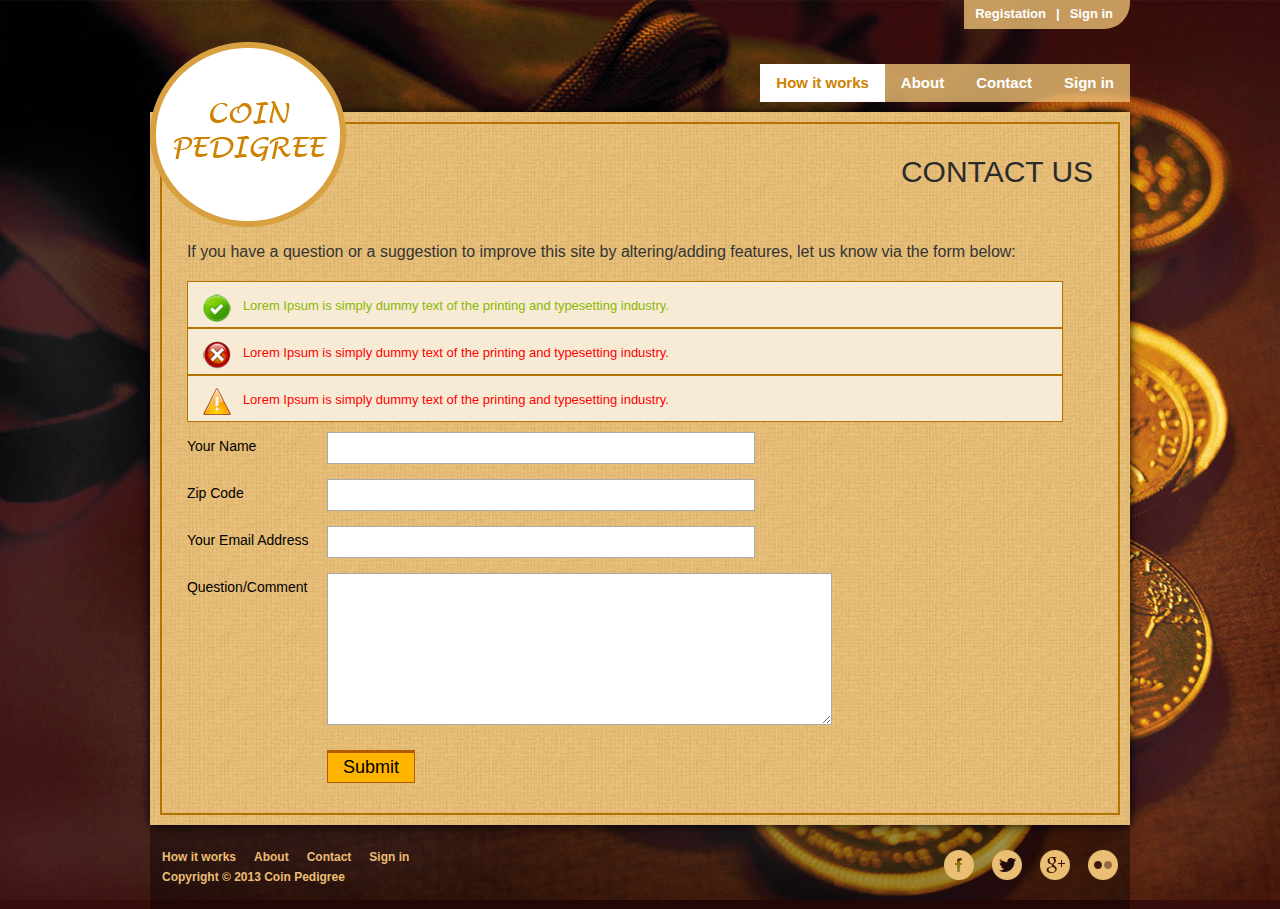
<file: HTML NEW/Html -new - Copy/contact-us.html>
<!DOCTYPE html PUBLIC "-//W3C//DTD XHTML 1.0 Transitional//EN" "http://www.w3.org/TR/xhtml1/DTD/xhtml1-transitional.dtd">
<html xmlns="http://www.w3.org/1999/xhtml">
<head>
	<meta http-equiv="Content-Type" content="text/html; charset=utf-8" />
	<title>Untitled Document</title>
    
    <link href="css/stylesheet.css" rel="stylesheet" type="text/css" />
    <link rel="stylesheet" href="default/default.css" type="text/css" media="screen" />
    <link rel="stylesheet" href="css/nivo-slider.css" type="text/css" media="screen" />
    <script type="text/javascript" src="js/jquery-1.9.0.min.js"></script>
    <script type="text/javascript" src="js/jquery.nivo.slider.js"></script>
    <script type="text/javascript">
    $(window).load(function() {
        $('#slider').nivoSlider();
    });
    </script>
</head>

<body>
<div id="wrapper">  <!--wrapper start-->
	<div class="signin-regs">
    	<ul>
        	<li><a href="#">Registation</a></li>
            <li>|</li>
            <li><a href="#">Sign in</a></li>
        </ul>
    </div>
    <div class="clear-div">&nbsp;</div>
    <div class="top-nav">
    	<ul>
        	<li class="active"><a href="#">How it works</a></li>
            <li><a href="#">About</a></li>
            <li><a href="#">Contact</a></li>
            <li><a href="#">Sign in</a></li>
        </ul>
    </div>
    <!--content start-->
    <div class="main-content">
    	<div class="content">
        	<div class="logo"><a href="#"><img src="images/logo.png" alt="" /></a></div>
            
			<div class="inner-page">
            	<h1>Contact Us</h1>
                    
                <div class="contact-form">
                	<h2>If you have a question or a suggestion to improve this site by altering/adding features, let us know via the form below: </h2>
                    <form method="post" action="/">
                        <div class="success-message">
                            <span>Lorem Ipsum is simply dummy text of the printing and typesetting industry. </span>
                        </div>
                        <div class="error-message">
                            <span>Lorem Ipsum is simply dummy text of the printing and typesetting industry. </span>
                        </div>
                        <div class="warning-message">
                            <span>Lorem Ipsum is simply dummy text of the printing and typesetting industry. </span>
                        </div>
                        <p>
                            <label>Your Name</label>
                            <input type="text" class="contact-input">
                        </p>
                        <p>
                            <label>Zip Code</label>
                            <input type="text" class="contact-input">
                        </p>
                        <p>
                            <label>Your Email Address</label>
                            <input type="text" class="contact-input">
                        </p>
                        <p>
                            <label>Question/Comment</label>
                            <textarea class="contact-textarea"></textarea>
                        </p>
                        <p><input type="submit" value="Submit" class="search-btn cont-submit"></p>
                    </form>
                </div>
            </div>
            
        </div>
    </div>
     <!--content end-->
     <div class="footer">
     	<div class="footer-left">
        	<ul>
            	<li><a href="#">How it works</a></li>
            	<li><a href="#">About</a></li>
            	<li><a href="#">Contact</a></li>
            	<li><a href="#">Sign in</a></li>
            </ul>
            <p>Copyright © 2013 Coin Pedigree</p>
        </div>
        <div class="footer-right">
        	<ul>
            	<li><a href="#"><img src="images/facebook.png" alt="" /></a></li>
                <li><a href="#"><img src="images/twitter.png" alt="" /></a></li>
                <li><a href="#"><img src="images/google.png" alt="" /></a></li>
                <li><a href="#"><img src="images/flik.png" alt="" /></a></li>
            </ul>
        </div>
     </div>
</div>  <!--wrapper end-->
</body>
</html>
</file>
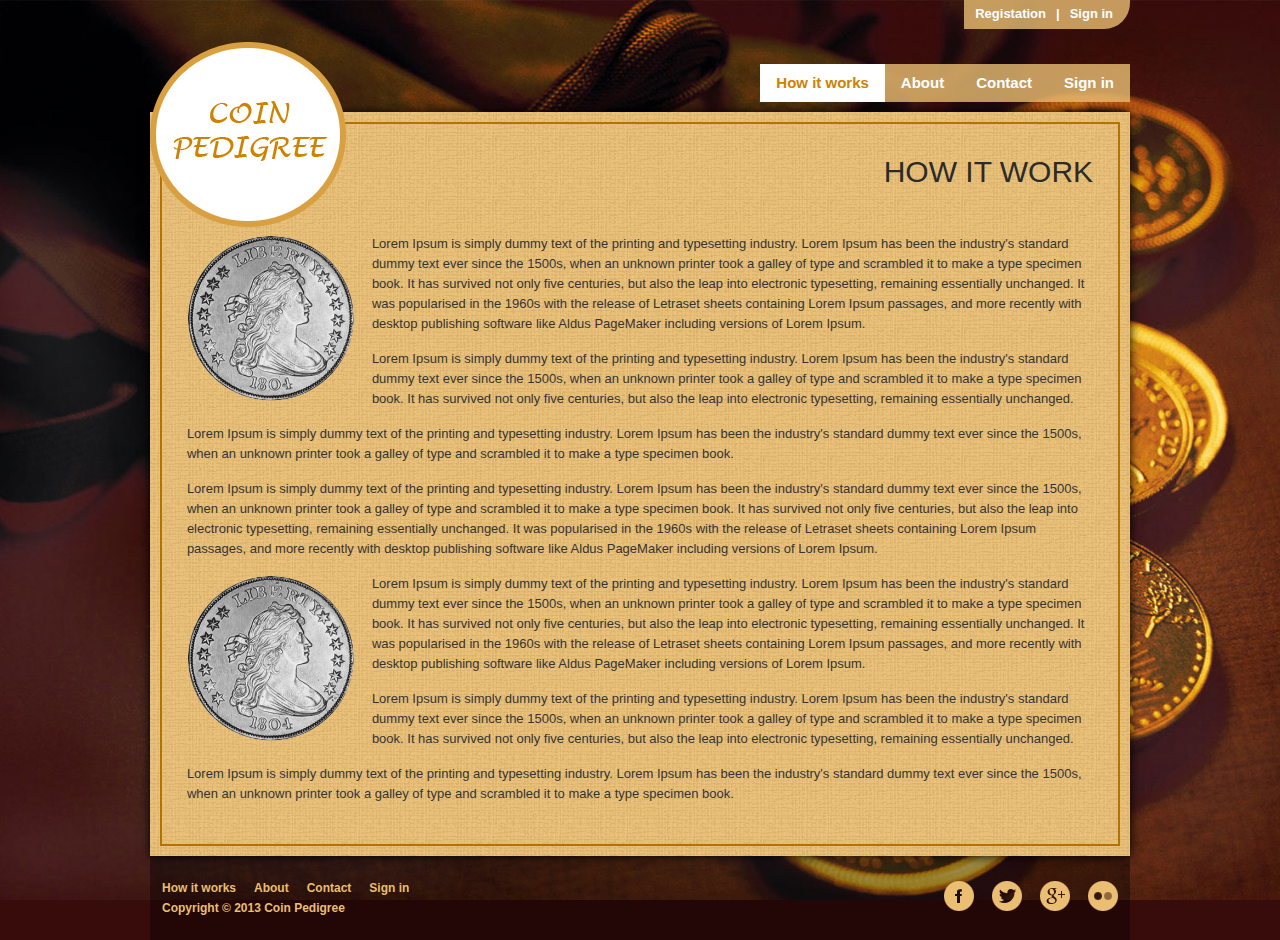
<file: HTML NEW/Html -new - Copy/how-it-work.html>
<!DOCTYPE html PUBLIC "-//W3C//DTD XHTML 1.0 Transitional//EN" "http://www.w3.org/TR/xhtml1/DTD/xhtml1-transitional.dtd">
<html xmlns="http://www.w3.org/1999/xhtml">
<head>
	<meta http-equiv="Content-Type" content="text/html; charset=utf-8" />
	<title>Untitled Document</title>
    
    <link href="css/stylesheet.css" rel="stylesheet" type="text/css" />
    <link rel="stylesheet" href="default/default.css" type="text/css" media="screen" />
    <link rel="stylesheet" href="css/nivo-slider.css" type="text/css" media="screen" />
    <script type="text/javascript" src="js/jquery-1.9.0.min.js"></script>
    <script type="text/javascript" src="js/jquery.nivo.slider.js"></script>
    <script type="text/javascript">
    $(window).load(function() {
        $('#slider').nivoSlider();
    });
    </script>
</head>

<body>
<div id="wrapper">  <!--wrapper start-->
	<div class="signin-regs">
    	<ul>
        	<li><a href="#">Registation</a></li>
            <li>|</li>
            <li><a href="#">Sign in</a></li>
        </ul>
    </div>
    <div class="clear-div">&nbsp;</div>
    <div class="top-nav">
    	<ul>
        	<li class="active"><a href="#">How it works</a></li>
            <li><a href="#">About</a></li>
            <li><a href="#">Contact</a></li>
            <li><a href="#">Sign in</a></li>
        </ul>
    </div>
    <!--content start-->
    <div class="main-content">
    	<div class="content">
        	<div class="logo"><a href="#"><img src="images/logo.png" alt="" /></a></div>
            
			<div class="inner-page">
            	<h1>How It Work</h1>
                <div class="how-it-works">
                	<img src="images/rarest-coins-public-domain-photo.PNG" alt="" />
                    <p>Lorem Ipsum is simply dummy text of the printing and typesetting industry. Lorem Ipsum has been the industry's standard dummy text ever since the 1500s, when an unknown printer took a galley of type and scrambled it to make a type specimen book. It has survived not only five centuries, but also the leap into electronic typesetting, remaining essentially unchanged. It was popularised in the 1960s with the release of Letraset sheets containing Lorem Ipsum passages, and more recently with desktop publishing software like Aldus PageMaker including versions of Lorem Ipsum.</p>
                    <p>Lorem Ipsum is simply dummy text of the printing and typesetting industry. Lorem Ipsum has been the industry's standard dummy text ever since the 1500s, when an unknown printer took a galley of type and scrambled it to make a type specimen book. It has survived not only five centuries, but also the leap into electronic typesetting, remaining essentially unchanged.</p>
                    <p>Lorem Ipsum is simply dummy text of the printing and typesetting industry. Lorem Ipsum has been the industry's standard dummy text ever since the 1500s, when an unknown printer took a galley of type and scrambled it to make a type specimen book. </p>
                    <p>Lorem Ipsum is simply dummy text of the printing and typesetting industry. Lorem Ipsum has been the industry's standard dummy text ever since the 1500s, when an unknown printer took a galley of type and scrambled it to make a type specimen book. It has survived not only five centuries, but also the leap into electronic typesetting, remaining essentially unchanged. It was popularised in the 1960s with the release of Letraset sheets containing Lorem Ipsum passages, and more recently with desktop publishing software like Aldus PageMaker including versions of Lorem Ipsum.</p>
                    <img src="images/rarest-coins-public-domain-photo.PNG" alt="" />
                    <p>Lorem Ipsum is simply dummy text of the printing and typesetting industry. Lorem Ipsum has been the industry's standard dummy text ever since the 1500s, when an unknown printer took a galley of type and scrambled it to make a type specimen book. It has survived not only five centuries, but also the leap into electronic typesetting, remaining essentially unchanged. It was popularised in the 1960s with the release of Letraset sheets containing Lorem Ipsum passages, and more recently with desktop publishing software like Aldus PageMaker including versions of Lorem Ipsum.</p>
                    <p>Lorem Ipsum is simply dummy text of the printing and typesetting industry. Lorem Ipsum has been the industry's standard dummy text ever since the 1500s, when an unknown printer took a galley of type and scrambled it to make a type specimen book. It has survived not only five centuries, but also the leap into electronic typesetting, remaining essentially unchanged.</p>
                    <p>Lorem Ipsum is simply dummy text of the printing and typesetting industry. Lorem Ipsum has been the industry's standard dummy text ever since the 1500s, when an unknown printer took a galley of type and scrambled it to make a type specimen book. </p>
                </div>
            </div>
            
        </div>
    </div>
     <!--content end-->
     <div class="footer">
     	<div class="footer-left">
        	<ul>
            	<li><a href="#">How it works</a></li>
            	<li><a href="#">About</a></li>
            	<li><a href="#">Contact</a></li>
            	<li><a href="#">Sign in</a></li>
            </ul>
            <p>Copyright © 2013 Coin Pedigree</p>
        </div>
        <div class="footer-right">
        	<ul>
            	<li><a href="#"><img src="images/facebook.png" alt="" /></a></li>
                <li><a href="#"><img src="images/twitter.png" alt="" /></a></li>
                <li><a href="#"><img src="images/google.png" alt="" /></a></li>
                <li><a href="#"><img src="images/flik.png" alt="" /></a></li>
            </ul>
        </div>
     </div>
</div>  <!--wrapper end-->
</body>
</html>
</file>
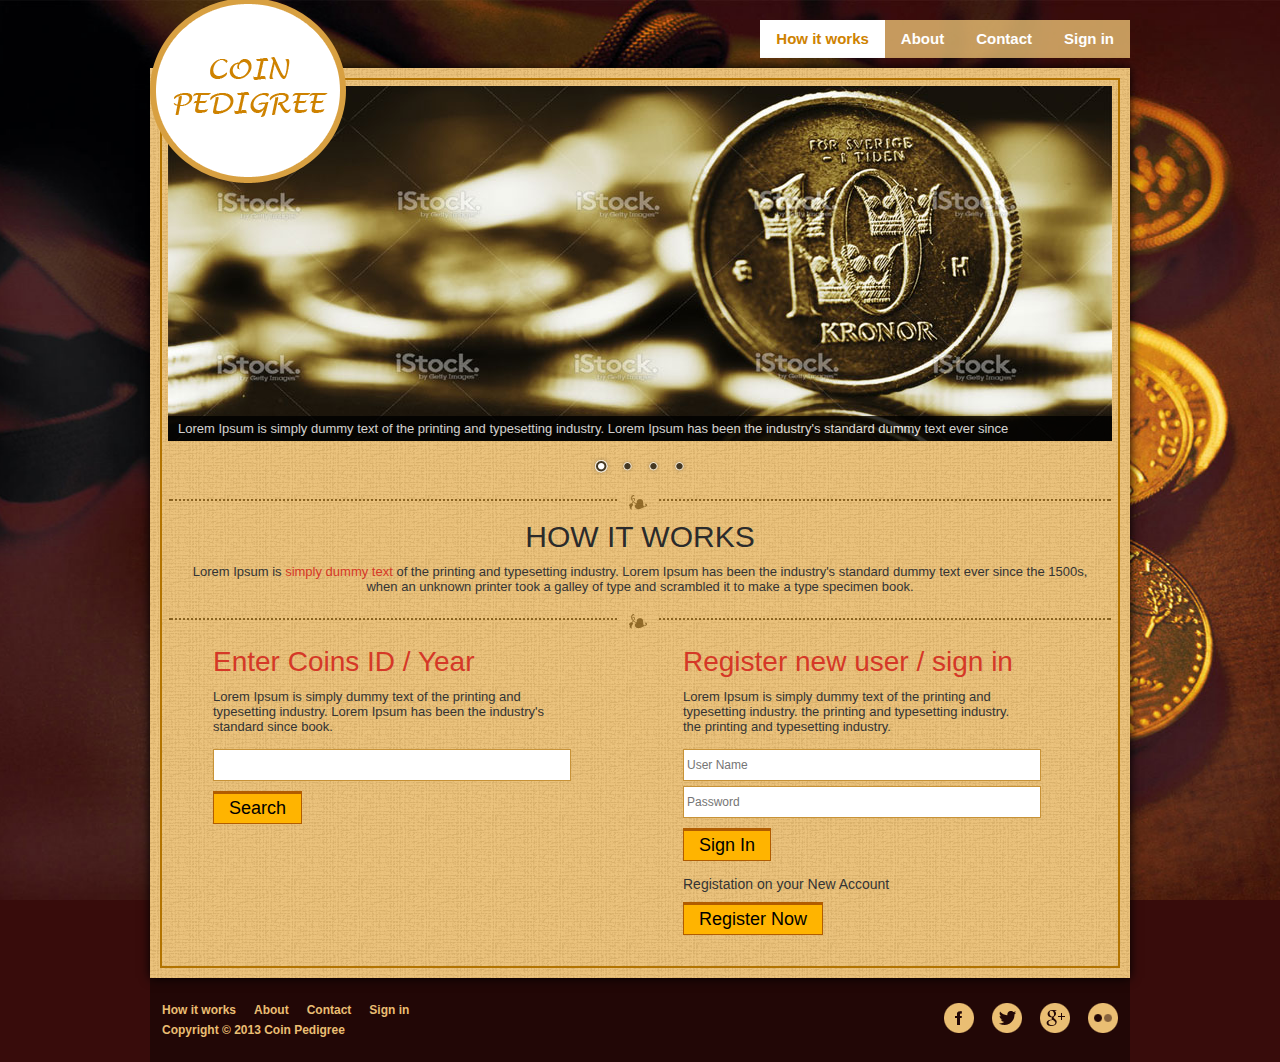
<file: HTML NEW/Html -new - Copy/indexh.html>
<!DOCTYPE html PUBLIC "-//W3C//DTD XHTML 1.0 Transitional//EN" "http://www.w3.org/TR/xhtml1/DTD/xhtml1-transitional.dtd">
<html xmlns="http://www.w3.org/1999/xhtml">
<head>
	<meta http-equiv="Content-Type" content="text/html; charset=utf-8" />
	<title>Untitled Document</title>
    
    <link href="css/stylesheet.css" rel="stylesheet" type="text/css" />
    <link rel="stylesheet" href="default/default.css" type="text/css" media="screen" />
    <link rel="stylesheet" href="css/nivo-slider.css" type="text/css" media="screen" />
    <script type="text/javascript" src="js/jquery-1.9.0.min.js"></script>
    <script type="text/javascript" src="js/jquery.nivo.slider.js"></script>
    <script type="text/javascript">
    $(window).load(function() {
        $('#slider').nivoSlider();
    });
    </script>
</head>

<body>
<div id="wrapper">  <!--wrapper start-->
	<div class="top-nav">
    	<ul>
        	<li class="active"><a href="#">How it works</a></li>
            <li><a href="#">About</a></li>
            <li><a href="#">Contact</a></li>
            <li><a href="#">Sign in</a></li>
        </ul>
    </div>
    <!--content start-->
    <div class="main-content">
    	<div class="content">
        	<div class="logo"><a href="#"><img src="images/logo.png" alt="" /></a></div>
            
            <div class="banner">  <!--banner start-->
            	<div class="slider-wrapper theme-default">
                    <div id="slider" class="nivoSlider">
                        <img src="images/banner.jpg"  alt="" title="#htmlcaption1"/>
                        <img src="images/banner-2.jpg"  alt="" title="#htmlcaption2" />
                        <img src="images/banner.jpg" alt="" data-transition="slideInLeft" title="#htmlcaption3" />
                        <img src="images/banner-2.jpg" alt="" title="#htmlcaption4" />
                    </div>
                    <div id="htmlcaption1" class="nivo-html-caption">
                        Lorem Ipsum is simply dummy text of the printing and typesetting industry. Lorem Ipsum has been the industry's standard dummy text ever since 
                    </div>
                    <div id="htmlcaption2" class="nivo-html-caption">
                        Lorem Ipsum is simply dummy text of the printing and typesetting industry.
                    </div>
                    <div id="htmlcaption3" class="nivo-html-caption">
                        <strong>This</strong> is an example of a <em>HTML</em> caption with <a href="#">a link</a>. 
                    </div>
                    <div id="htmlcaption4" class="nivo-html-caption">
                        <strong>Lorem Ipsum is simply dummy text of the printing and typesetting industry.</strong> is an example of a <em>HTML</em> caption with <a href="#">a link</a>. 
                    </div>
                </div>
            </div>  <!--banner end-->
            
            <div class="cont-details">
            	<div class="border-btn">&nbsp;</div>
                <h1>How it works</h1>
                <p>Lorem Ipsum is <a href="#">simply dummy text</a> of the printing and typesetting industry. Lorem Ipsum has been the industry's standard dummy text ever since the 1500s, when an unknown printer took a galley of type and scrambled it to make a type specimen book.</p>
                <div class="border-btn">&nbsp;</div>
                
                <div class="search-div">
                	<h2>Enter Coins ID / Year</h2>
                    <p>Lorem Ipsum is simply dummy text of the printing and typesetting industry. Lorem Ipsum has been the industry's standard since  book.</p>
                	<form action="/">
                    	<label><input type="text" value="" placeholder="" class="search-textbox" /></label>
                        <label><input type="submit" value="Search" class="search-btn" /></label>
                    </form>
                </div>
                <div class="search-div">
                	<h2>Register new user / sign in</h2>
                    <p>Lorem Ipsum is simply dummy text of the printing and typesetting industry. the printing and typesetting industry. the printing and typesetting industry.</p>
                	<form action="/">
                    	<label><input type="text" value="" placeholder="User Name" class="search-textbox" /></label>
                        <label><input type="password" value="" placeholder="Password" class="search-textbox" /></label>
                        <label><input type="submit" value="Sign In" class="search-btn" /></label>
                        <div class="reg-account">Registation on your New Account</div>
                        <label><input type="submit" value="Register Now" class="search-btn" /></label>
                    </form>
                </div>
                
            </div>
            
        </div>
    </div>
     <!--content end-->
     <div class="footer">
     	<div class="footer-left">
        	<ul>
            	<li><a href="#">How it works</a></li>
            	<li><a href="#">About</a></li>
            	<li><a href="#">Contact</a></li>
            	<li><a href="#">Sign in</a></li>
            </ul>
            <p>Copyright © 2013 Coin Pedigree</p>
        </div>
        <div class="footer-right">
        	<ul>
            	<li><a href="#"><img src="images/facebook.png" alt="" /></a></li>
                <li><a href="#"><img src="images/twitter.png" alt="" /></a></li>
                <li><a href="#"><img src="images/google.png" alt="" /></a></li>
                <li><a href="#"><img src="images/flik.png" alt="" /></a></li>
            </ul>
        </div>
     </div>
</div>  <!--wrapper end-->
</body>
</html>
</file>
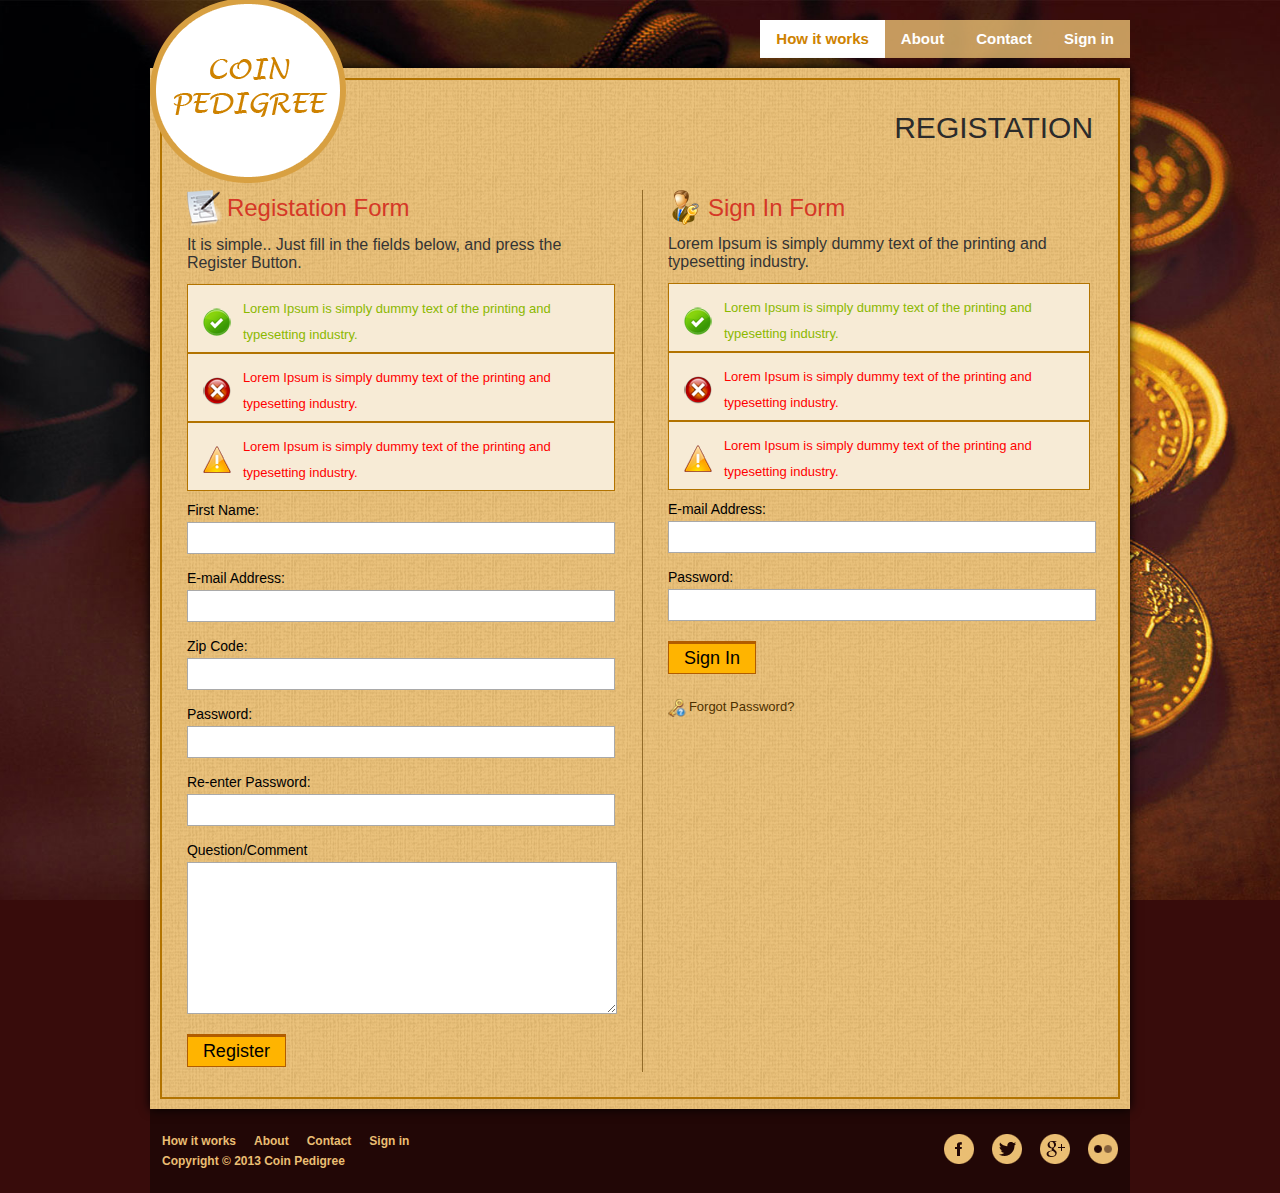
<file: HTML NEW/Html -new - Copy/registation.html>
<!DOCTYPE html PUBLIC "-//W3C//DTD XHTML 1.0 Transitional//EN" "http://www.w3.org/TR/xhtml1/DTD/xhtml1-transitional.dtd">
<html xmlns="http://www.w3.org/1999/xhtml">
<head>
	<meta http-equiv="Content-Type" content="text/html; charset=utf-8" />
	<title>Untitled Document</title>
    
    <link href="css/stylesheet.css" rel="stylesheet" type="text/css" />
    <link rel="stylesheet" href="default/default.css" type="text/css" media="screen" />
    <link rel="stylesheet" href="css/nivo-slider.css" type="text/css" media="screen" />
    <script type="text/javascript" src="js/jquery-1.9.0.min.js"></script>
    <script type="text/javascript" src="js/jquery.nivo.slider.js"></script>
    <script type="text/javascript">
    $(window).load(function() {
        $('#slider').nivoSlider();
    });
    </script>
</head>

<body>
<div id="wrapper">  <!--wrapper start-->
	<div class="top-nav">
    	<ul>
        	<li class="active"><a href="#">How it works</a></li>
            <li><a href="#">About</a></li>
            <li><a href="#">Contact</a></li>
            <li><a href="#">Sign in</a></li>
        </ul>
    </div>
    <!--content start-->
    <div class="main-content">
    	<div class="content">
        	<div class="logo"><a href="#"><img src="images/logo.png" alt="" /></a></div>
            
			<div class="inner-page">
            	<h1>Registation</h1>
                    
                <div class="registation">
                	<h2><img src="images/registation.png" alt="" />Registation Form</h2>
                    <h3>It is simple.. Just fill in the fields below, and press the Register Button. </h3>
                    <form method="post" action="/">
                        <div class="success-message">
                            <span>Lorem Ipsum is simply dummy text of the printing and typesetting industry. </span>
                        </div>
                        <div class="error-message">
                            <span>Lorem Ipsum is simply dummy text of the printing and typesetting industry. </span>
                        </div>
                        <div class="warning-message">
                            <span>Lorem Ipsum is simply dummy text of the printing and typesetting industry. </span>
                        </div>
                        <p>
                            <label>First Name:</label>
                            <input type="text" class="contact-input">
                        </p>
                        <p>
                            <label>E-mail Address:</label>
                            <input type="text" class="contact-input">
                        </p>
                        <p>
                            <label>Zip Code:</label>
                            <input type="text" class="contact-input">
                        </p>
                        <p>
                            <label>Password:</label>
                            <input type="password" class="contact-input">
                        </p>
                        <p>
                            <label>Re-enter Password:</label>
                            <input type="password" class="contact-input">
                        </p>
                        <p>
                            <label>Question/Comment</label>
                            <textarea class="registation-textarea"></textarea>
                        </p>
                        <p><input type="submit" value="Register" class="search-btn"></p>
                    </form>
                </div>
                <div class="sign-in">
                	<h2><img src="images/sign-icon.png" alt="" />Sign In Form</h2>
                    <h3>Lorem Ipsum is simply dummy text of the printing and typesetting industry. </h3>
                    <form method="post" action="/">
                        <div class="success-message">
                            <span>Lorem Ipsum is simply dummy text of the printing and typesetting industry. </span>
                        </div>
                        <div class="error-message">
                            <span>Lorem Ipsum is simply dummy text of the printing and typesetting industry. </span>
                        </div>
                        <div class="warning-message">
                            <span>Lorem Ipsum is simply dummy text of the printing and typesetting industry. </span>
                        </div>
                        <p>
                            <label>E-mail Address:</label>
                            <input type="text" class="contact-input">
                        </p>
                        <p>
                            <label>Password:</label>
                            <input type="password" class="contact-input">
                        </p>
                        <p><input type="submit" value="Sign In" class="search-btn"></p>
                        <div class="forgot-password"><a href="#"><img src="images/forgotpasswordimg.png" alt="" />Forgot Password?</a></div>
                    </form>
                </div>
            </div>
            
        </div>
    </div>
     <!--content end-->
     <div class="footer">
     	<div class="footer-left">
        	<ul>
            	<li><a href="#">How it works</a></li>
            	<li><a href="#">About</a></li>
            	<li><a href="#">Contact</a></li>
            	<li><a href="#">Sign in</a></li>
            </ul>
            <p>Copyright © 2013 Coin Pedigree</p>
        </div>
        <div class="footer-right">
        	<ul>
            	<li><a href="#"><img src="images/facebook.png" alt="" /></a></li>
                <li><a href="#"><img src="images/twitter.png" alt="" /></a></li>
                <li><a href="#"><img src="images/google.png" alt="" /></a></li>
                <li><a href="#"><img src="images/flik.png" alt="" /></a></li>
            </ul>
        </div>
     </div>
</div>  <!--wrapper end-->
</body>
</html>
</file>
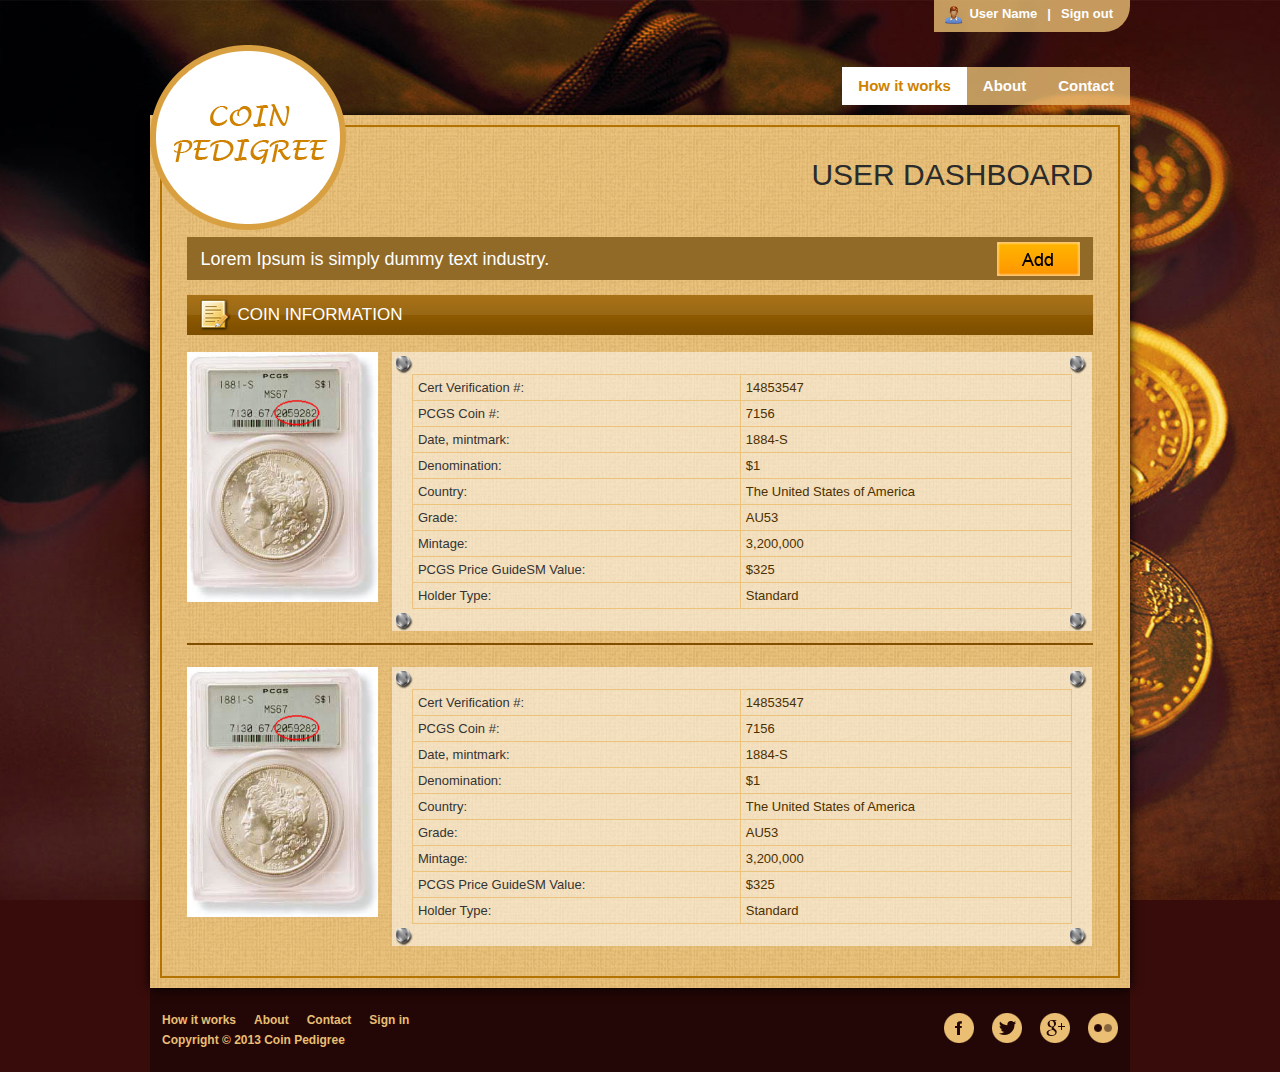
<file: HTML NEW/Html -new - Copy/user-dashboard.html>
<!DOCTYPE html PUBLIC "-//W3C//DTD XHTML 1.0 Transitional//EN" "http://www.w3.org/TR/xhtml1/DTD/xhtml1-transitional.dtd">
<html xmlns="http://www.w3.org/1999/xhtml">
<head>
	<meta http-equiv="Content-Type" content="text/html; charset=utf-8" />
	<title>Untitled Document</title>
    
    <link href="css/stylesheet.css" rel="stylesheet" type="text/css" />
    <link rel="stylesheet" href="default/default.css" type="text/css" media="screen" />
    <link rel="stylesheet" href="css/nivo-slider.css" type="text/css" media="screen" />
    <script type="text/javascript" src="js/jquery-1.9.0.min.js"></script>
    <script type="text/javascript" src="js/jquery.nivo.slider.js"></script>
    <script type="text/javascript">
    $(window).load(function() {
        $('#slider').nivoSlider();
    });
    </script>
</head>

<body>
<div id="wrapper">  <!--wrapper start-->
	<div class="signin-regs">
    	<ul>
        	<li><a href="#"><img src="images/user1.png" alt="" width="18px" height="18px" />User Name</a></li>
            <li>|</li>
            <li><a href="#">Sign out</a></li>
        </ul>
    </div>
    <div class="clear-div">&nbsp;</div>
    <div class="top-nav">
    	<ul>
        	<li class="active"><a href="#">How it works</a></li>
            <li><a href="#">About</a></li>
            <li><a href="#">Contact</a></li>
        </ul>
    </div>
    <!--content start-->
    <div class="main-content">
    	<div class="content">
        	<div class="logo"><a href="#"><img src="images/logo.png" alt="" /></a></div>
            
			<div class="inner-page">
            	<h1>User Dashboard</h1>
                <div class="bill-tracking">
                	<div class="tracking-top">
                    	<div class="track-hed">Lorem Ipsum is simply dummy text industry.</div>
                        <div class="add-btn"><a href="#"><img src="images/add-btn.png"  alt=""/></a></div>
                    </div>
                    <div class="coin-info"><img src="images/icon1.png" alt="" /> COIN INFORMATION</div>
                    
                    <!--coin details start-->
                    <div class="user-dashboard">
                        <div class="coin-div">
                        	<div class="coin-pic"><a href="#"><img src="images/morgan_dollar1.jpg" alt="" /></a><div class="edit-btn"><a href="#">Edit</a></div></div>
                        </div>
                        
                        <div class="coin-dets">
                        	<div class="con-bt">
                            	<div class="con-bt-left"><img src="images/botton.png" alt="" /></div>
                                <div class="con-bt-right"><img src="images/botton.png" alt="" /></div>
                            </div>
                            <div class="con-details">
                            	<table>
                                	<tr>
                                    	<td>Cert Verification #:</td>
                                        <td class="coin-info-label">14853547</td>
                                    </tr>
                                    <tr>
                                    	<td>PCGS Coin #:</td>
                                        <td class="coin-info-label">7156</td>
                                    </tr>
                                    <tr>
                                    	<td>Date, mintmark:</td>
                                        <td class="coin-info-label">1884-S</td>
                                    </tr>
                                    <tr>
                                    	<td>Denomination:</td>
                                        <td class="coin-info-label">$1</td>
                                    </tr>
                                    <tr>
                                    	<td>Country:</td>
                                        <td class="coin-info-label">The United States of America</td>
                                    </tr>
                                    <tr>
                                    	<td>Grade:</td>
                                        <td class="coin-info-label">AU53</td>
                                    </tr>
                                    <tr>
                                    	<td>Mintage:</td>
                                        <td class="coin-info-label">3,200,000</td>
                                    </tr>
                                    <tr>
                                    	<td>PCGS Price GuideSM Value:</td>
                                        <td class="coin-info-label">$325</td>
                                    </tr>
                                    <tr>
                                    	<td>Holder Type:</td>
                                        <td class="coin-info-label">Standard</td>
                                    </tr>
                                </table>
                                
                            </div>
                            <div class="con-bt">
                            	<div class="con-bt-left"><img src="images/botton.png" alt="" /></div>
                                <div class="con-bt-right"><img src="images/botton.png" alt="" /></div>
                            </div>
                        </div>
                        <hr />
                        
                    </div>
                    <!--coin details end-->
                    <!--coin details start-->
                    <div class="user-dashboard">
                        <div class="coin-div">
                        	<div class="coin-pic"><a href="#"><img src="images/morgan_dollar1.jpg" alt="" /></a><div class="edit-btn"><a href="#">Edit</a></div></div>
                        </div>
                        
                        <div class="coin-dets">
                        	<div class="con-bt">
                            	<div class="con-bt-left"><img src="images/botton.png" alt="" /></div>
                                <div class="con-bt-right"><img src="images/botton.png" alt="" /></div>
                            </div>
                            <div class="con-details">
                            	<table>
                                	<tr>
                                    	<td>Cert Verification #:</td>
                                        <td class="coin-info-label">14853547</td>
                                    </tr>
                                    <tr>
                                    	<td>PCGS Coin #:</td>
                                        <td class="coin-info-label">7156</td>
                                    </tr>
                                    <tr>
                                    	<td>Date, mintmark:</td>
                                        <td class="coin-info-label">1884-S</td>
                                    </tr>
                                    <tr>
                                    	<td>Denomination:</td>
                                        <td class="coin-info-label">$1</td>
                                    </tr>
                                    <tr>
                                    	<td>Country:</td>
                                        <td class="coin-info-label">The United States of America</td>
                                    </tr>
                                    <tr>
                                    	<td>Grade:</td>
                                        <td class="coin-info-label">AU53</td>
                                    </tr>
                                    <tr>
                                    	<td>Mintage:</td>
                                        <td class="coin-info-label">3,200,000</td>
                                    </tr>
                                    <tr>
                                    	<td>PCGS Price GuideSM Value:</td>
                                        <td class="coin-info-label">$325</td>
                                    </tr>
                                    <tr>
                                    	<td>Holder Type:</td>
                                        <td class="coin-info-label">Standard</td>
                                    </tr>
                                </table>
                                
                            </div>
                            <div class="con-bt">
                            	<div class="con-bt-left"><img src="images/botton.png" alt="" /></div>
                                <div class="con-bt-right"><img src="images/botton.png" alt="" /></div>
                            </div>
                        </div>
                        
                    </div>
                    <!--coin details end-->
                	
                </div>
            </div>
            
        </div>
    </div>
     <!--content end-->
     <div class="footer">
     	<div class="footer-left">
        	<ul>
            	<li><a href="#">How it works</a></li>
            	<li><a href="#">About</a></li>
            	<li><a href="#">Contact</a></li>
            	<li><a href="#">Sign in</a></li>
            </ul>
            <p>Copyright © 2013 Coin Pedigree</p>
        </div>
        <div class="footer-right">
        	<ul>
            	<li><a href="#"><img src="images/facebook.png" alt="" /></a></li>
                <li><a href="#"><img src="images/twitter.png" alt="" /></a></li>
                <li><a href="#"><img src="images/google.png" alt="" /></a></li>
                <li><a href="#"><img src="images/flik.png" alt="" /></a></li>
            </ul>
        </div>
     </div>
</div>  <!--wrapper end-->
</body>
</html>
</file>
<file: HTML NEW/Html -new - Copy/css/stylesheet.css>
*{
	margin:0;
	padding:0;
	}
body {
    background:#380C0B url(../images/bg.jpg) no-repeat fixed center top / cover ;
	width:100%;
    display: block;
	font-family:Arial, Helvetica, sans-serif;
	color:#343434;
	font-size:13px;
}
a{
	text-decoration:none;
	color:#d53827;
	}
a image{
	border:none;
	}
ul{
	list-style:none;
	}
article, aside, section, details, footer, header, menu, nav{
	display:block;
	} 
input, textarea, select{
	font-size:12px;
	font-family:Arial, Helvetica, sans-serif;
	}
textarea{
	overflow:auto;
	}
html, body{
	height:100%;
	}
.clear-div{
	clear:both;
	margin:0;
	}
#wrapper{
	width:980px;
	margin:0 auto;
	}
.signin-regs{
	float:right;
	background:url(../images/menu-bg.png) repeat;
	padding:6px 12px 8px 6px;
	border-bottom-right-radius:2em;
	/*border-bottom-left-radius:2em;*/
	}
.signin-regs ul{
	list-style:none;
	}
.signin-regs ul li{
	float:left;
	margin:0 5px;
	font-family:arial;
	font-size:13px;
	font-weight:bold;
	color:#fff;
	}
.signin-regs ul li a{
	color:#fff;
	}
.signin-regs ul li a img{
	float:left;
	margin-right:6px;
	}
.signin-regs ul li a:hover{
	text-decoration:underline;
	}
.top-nav{
	float:right;
	margin-top:20px;
	background:url(../images/menu-bg.png) repeat;
	height:38px;
	}
.top-nav ul{
	list-style:none;
	}
.top-nav ul li{
	float:left;
	font-family:arial;
	font-size:15px;
	font-weight:bold;
	color:#fff;
	height:38px;
	}
.top-nav ul li a{
	color:#fff;
	padding:0 16px;
	display:block;
	line-height:38px;
	}
.top-nav ul li a:hover, .top-nav ul li.active a{
	background:#fff;
	color:#ce8200;
	}
.main-content{
	float:left;
	position:relative;
	background:url(../images/cont-bg.png) right;
	width:960px;
	padding:10px 10px;
	box-shadow:0 0 10px #000000;
	margin-top:10px;
	}
.content{
	border:2px solid #b27300;
	padding:6px;
	width:944px;
	float:left;
	}
.banner{
	float:left;
	position:relative;
	width:100%;
	}
.logo{
	position:absolute;
	z-index:10000;
	left:0;
	top:-70px;
	}
.cont-details{
	float:left;
	width:100%;
	}
.border-btn {
    background: url(../images/border-bg.png) repeat center ;
    float: left;
    height: 15px;
    margin-top: 10px;
    width: 100%;
}
.cont-details h1{
	float:left;
	width:100%;
	text-align:center;
	text-transform:uppercase;
	font-size:30px;
	color:#2b2b2b;
	margin-top:10px;
	font-weight:500;
	}
.cont-details p{
	font-size:13px;
	font-family:arial;
	float:left;
	width:96%;
	padding:0% 2%;
	text-align:center;
	color:#343434;
	margin-top:10px;
	margin-bottom:10px;
	}
.search-div{
	float:left;
	width:380px;
	margin-left:45px;
	margin-right:45px;
	margin-top:15px;
	margin-bottom:25px;
	}
.search-div h2{
	float:left;
	width:100%;
	font-family:arial;
	font-size:28px;
	color:#d53827;
	font-weight:normal;
	}
.search-div p{
	font-size:13px;
	font-family:arial;
	float:left;
	width:90%;
	text-align:left;
	color:#343434;
	margin-top:10px;
	margin-bottom:10px;
	padding:0;
	}
.search-textbox{
	float:left;
	height:30px;
	background:#fff;
	border:1px solid #c79237;
	padding:0 3px;
	width:350px;
	margin-top:5px;
	}
.search-btn{
	float:left;
	background:#ffb400;
	border-bottom:1px solid #b15c00;
	border-top:3px solid #b15c00;
	border-left:1px solid #b15c00;
	border-right:1px solid #b15c00;
	margin-top:10px;
	padding:4px 15px;
	font-size:18px;
	font-family:arial;
	cursor:pointer;
	margin-right:15px;
	color:#000;
	}
.forgot-password{
	float:left;
	margin-top:20px;
	font-family:arial;
	font-size:13px;
	/*margin-left:10px;*/
	}
.forgot-password a{
	color:#4d3000;
	}
.forgot-password a img{
	float:left;
	margin-right:3px;
	width:18px;
	height:18px;
	}
.footer{
	float:left;
	width:100%;
	padding:25px 0;
	background:url(../images/footer-bg.png);
	}
.footer-left{
	float:left;
	}
.footer-left ul{
	list-style:none;
	}
.footer-left ul li{
	float:left;
	font-family:arial;
	font-size:12px;
	font-weight:bold;
	color:#eabe73;
	margin-left:12px;
	margin-right:6px;
	}
.footer-left ul li a{
	color:#eabe73;
	}
.footer-left p{
	float:left;
	font-family:arial;
	font-size:12px;
	font-weight:bold;
	color:#eabe73;
	margin-left:12px;
	margin-top:6px;
	}
.footer-right{
	float:right;
	}
.footer-right ul{
	list-style:none;
	}
.footer-right ul li{
	float:left;
	font-family:arial;
	font-size:12px;
	font-weight:bold;
	color:#eabe73;
	margin-left:6px;
	margin-right:12px;
	}
.footer-right ul li a{
	color:#eabe73;
	}
.reg-account{
	float:left;
	margin-top:15px;
	width:100%;
	font-size:14px;
	}
.inner-page{
	float:left;
	width:96%;
	padding:0 2%;
	margin-bottom:2%;
	}
.inner-page h1{
	float:left;
	width:100%;
	text-align:right;
	text-transform:uppercase;
	font-size:30px;
	color:#2b2b2b;
	margin-top:25px;
	font-weight:500;
	}
.how-it-works{
	float:left;
	width:100%;
	margin-top:45px;
	}
.how-it-works img{
	float:left;
	width:170px;
	height:auto;
	margin:0 15px 5px 0;
	/*border:2px solid #fff;*/
	}
.how-it-works p{
	font-family:arial;
	font-size:13px;
	color:#343434;
	line-height:20px;
	margin-bottom:15px;
	}
.contact-form{
	float:left;
	width:100%;
	margin-top:45px;
	}
.contact-form h2{
	font-size:16px;
	float:left;
	width:100%;
	font-weight:normal;
	margin-bottom:12px;
	}
.error-message{
	float:left;
	font-family:arial;
	font-size:13px;
	color:#F00;
	border:1px solid #B27300;
	padding:4px 14px 4px 8px;
	background:#f7ebd6;
	width:94%;
	}
.error-message span{
	float:left;
	margin-left:7px;
	margin-top:7px;
	background-image:url(../images/error.png);
	background-repeat:no-repeat;
	background-position:left;
	padding-left:40px;
	min-height:30px;
	line-height:26px;
	}
	
.success-message{
	float:left;
	font-family:arial;
	font-size:13px;
	color:#8bb800;
	/*width:480px;*/
	border:1px solid #B27300;
	padding:4px 14px 4px 8px;
	background:#f7ebd6;
	width:94%;
	}
.success-message span{
	float:left;
	margin-left:7px;
	margin-top:7px;
	/*width:420px;*/
	background-image:url(../images/success.png);
	background-repeat:no-repeat;
	background-position:left;
	padding-left:40px;
	min-height:30px;
	line-height:26px;
	}
.warning-message{
	float:left;
	font-family:arial;
	font-size:13px;
	color:#F00;
	border:1px solid #B27300;
	padding:4px 14px 4px 8px;
	background:#f7ebd6;
	width:94%;
	}
.warning-message span{
	float:left;
	margin-left:7px;
	margin-top:7px;
	background-image:url(../images/warning.png);
	background-repeat:no-repeat;
	background-position:left;
	padding-left:40px;
	min-height:30px;
	line-height:26px;
	}
.contact-form p{
	float:left;
	width:100%;
	margin-bottom:5px;
	margin-top:10px;
	}
.contact-form p label{
	float:left;
	width:140px;
	font-family:arial;
	font-size:14px;
	color:#000;
	margin-bottom:8px;
	margin-top:6px;
	}
.contact-input{
	float:left;
	width:420px;
	height:30px;
	border:1px solid #a9a9a9;
	padding-left:3px;
	padding-right:3px;
	}
.contact-select{
	float:left;
	width:426px;
	height:30px;
	border:1px solid #a9a9a9;
	padding-left:3px;
	}
.contact-textarea{
	float:left;
	width:500px;
	height:150px;
	border:1px solid #a9a9a9;
	padding-left:3px;
	}
.cont-submit{
	float:left;
	margin-left:140px;
	}

.registation{
	float:left;
	width:430px;
	margin-top:45px;
	border-right:1px solid #916a28;
	padding-right:25px;
	}
.registation h2{
	float:left;
	width:100%;
	font-size:24px;
	font-family:arial;
	font-weight:normal;
	color:#d53827;
	margin-bottom:10px;
	line-height:35px;
	}
h2{
	line-height:35px;
	}
h2 img{
	float:left;
	margin-right:5px;
	}
.registation h3{
	font-size:16px;
	float:left;
	width:100%;
	font-weight:normal;
	margin-bottom:12px;
	}
.registation p{
	float:left;
	width:100%;
	margin-bottom:5px;
	margin-top:5px;
	}
.registation p label{
	float:left;
	width:100%;
	font-family:arial;
	font-size:14px;
	color:#000;
	margin-bottom:4px;
	margin-top:6px;
	}
.registation-textarea {
    border: 1px solid #A9A9A9;
    float: left;
    height: 150px;
    padding-left: 3px;
    width: 425px;
}
.sign-in{
	float:left;
	width:424px;
	margin-top:45px;
	border-left:1px solid #916a28;
	padding-left:25px;
	margin-left:-1px;
	}
.sign-in h2{
	float:left;
	width:100%;
	font-size:24px;
	font-family:arial;
	font-weight:normal;
	color:#d53827;
	margin-bottom:10px;
	}
.sign-in h3{
	font-size:16px;
	float:left;
	width:100%;
	font-weight:normal;
	margin-bottom:12px;
	}
.sign-in p{
	float:left;
	width:100%;
	margin-bottom:5px;
	margin-top:5px;
	}
.sign-in p label{
	float:left;
	width:100%;
	font-family:arial;
	font-size:14px;
	color:#000;
	margin-bottom:4px;
	margin-top:6px;
	}
.registation-textarea {
    border: 1px solid #A9A9A9;
    float: left;
    height: 150px;
    padding-left: 3px;
    width: 425px;
}
.bill-tracking{
	float:left;
	width:100%;
	margin-top:45px;
	}
.tracking-top{
	float:left;
	width:97%;
	background:#916a28;
	color:#fff;
	padding:0.5% 1.5%;
	}

/*.bill-tracking td img{
	float:left;
	margin-right:2px;
	}*/
.table-title {
    background-color:#855400;
    color: #FFFFFF;
    font-family: arial;
    font-size:13px;
    font-weight: normal;
    text-transform: none;
}
.current-int {
    color: #000;
    font-family:arial;
    font-size: 13px;
    font-weight: normal;
    line-height: normal;
	background:#ffb400;
}
.past-int {
    color: #000;
    font-family:arial;
    font-size: 13px;
    font-weight: normal;
    line-height: normal;
	background:#DBA252;
}
.note{
    color: #FFFFFF;
    font-family: arial;
    font-weight: normal;
    line-height: normal;
	background:#BC9E74;
}
.tracking-top ul{
	float:right;
	list-style:none;
	height:21px;
	}
.tracking-top ul li{
	float:left;
	font-family:arial;
	font-size:13px;
	color:#fff;
	line-height:21px;
	margin-left:13px;
	}
.tracking-top ul li img{
	float:left;
	margin-right:5px;
	}
.tracking-top ul li a{
	color:#fff;
	}
.add-con{
	float:left;
	width:57%;
	margin-top:10px;
	padding-left:5%;
	}
.add-con-dets{
	float:left;
	width:100%;
	margin-top:8px;
	margin-bottom:7px;
	}
.add-con-rept{
	float:left;
	width:100%;
	}
.add-con-dets label{
	float:left;
	width:100%;
	font-family:arial;
	font-size:15px;
	margin-bottom:4px;
	}
.input-text{
	float:left;
	width:320px;
	padding:0 3px;
	border:1px solid #B27300;
	height:25px;
	/*margin-right:15px;*/
	}
.input-check{
	float:left;
	padding:0 3px;
	border:1px solid #B27300;
	height:20px;
	line-height:20px;
	margin-right:15px;
	}
.verify-btn{
	float:left;
	background:#ffb400;
	border-bottom:1px solid #b15c00;
	border-top:3px solid #b15c00;
	border-left:1px solid #b15c00;
	border-right:1px solid #b15c00;
	padding:2px 12px;
	font-size:14px;
	font-family:arial;
	cursor:pointer;
	margin-left:15px;
	}
.brows-file{
	float:left;
	background:#A98346;
	padding:3px;
	width:320px;
	}
.text-box{
	float:left;
	width:420px;
	padding:0 3px;
	border:1px solid #B27300;
	height:125px;
	/*margin-right:15px;*/
	}
.add-con-dets a{
	float:left;
	font-family:arial;
	font-size:13px;
	color:#000;
	text-decoration:underline;
	margin-top:4px;
	}
.track-hed{
	float:left;
	font-size:18px;
	width:90%;
	line-height:34px;
	}
.add-btn{
	float:right;
	}
.coin-info{
    color: #fff;
    font-family:arial;
    font-size: 17px;
    font-weight: normal;
    line-height: normal;
	background:url(../images/head-bg.png) repeat-x;
	height:40px;
	float:left;
	width:100%;
	margin-top:15px;
	line-height:40px;
	text-transform:uppercase;
}
.coin-info img{
	float:left;
	margin-left:1.5%;
	margin-top:4px;
	margin-right:6px;
	}
.user-dashboard{
	float:left;
	width:100%;
	margin-top:17px;
	margin-bottom:5px;
	}
.coin-div{
	float:left;
	width:195px;
	position:relative;
	}
.coin-pic{
	float:left;
	width:98%;
	height:auto;
	position:relative;
	}
.coin-pic img{
	width:100%;
	height:auto;
	}
.coin-pic:hover img{
	opacity:0.7;
	}
.coin-pic:hover div{
	display:block;
	opacity:1;
	z-index:10;
	}
.edit-btn{
	position:absolute;
	top:45%;
	left:35%;
	display:none;
	}
.edit-btn a{
	background:#ffb400;
	border-bottom:1px solid #b15c00;
	border-top:3px solid #b15c00;
	border-left:1px solid #b15c00;
	border-right:1px solid #b15c00;
	margin-top:10px;
	padding:4px 15px;
	font-size:18px;
	font-family:arial;
	cursor:pointer;
	position:1;
	color:#000;
	}
.coin-dets{
	float:left;
	background:url(../images/table-bg.png) repeat top left;
	width:700px;
	margin-left:10px;
	}
.addpage-coin-dets{
	float:left;
	background:url(../images/table-bg.png) repeat top left;
	width:100%;
	margin-top:15px;
	}
.con-bt{
	float:left;
	width:100%;
	margin-top:4px;
	}
.con-bt-left{
	float:left;
	width:18px;
	height:18px;
	margin-left:4px;
	}
.con-bt-right{
	float:right;
	width:18px;
	height:18px;
	margin-right:4px;
	}
.con-details{
	float:left;
	margin-left:20px;
	width:660px;
	font-size:13px;
	}
.con-details table{
	border-collapse:collapse;
	width:100%;
	}
.con-details table,th, td{
	border: 1px solid #ebc37d;
	padding:5px;
	}
.coin-info-label{
    color: #4d3000;
    font-family:arial;
    font-size: 13px;
    font-weight: normal;
    line-height: normal;
	/*background:#E6BF89;*/
}
.addpage-con-details{
	float:left;
	margin-left:20px;
	width:867px;
	font-size:13px;
	}
.addpage-con-details table{
	border-collapse:collapse;
	width:100%;
	}
.addpage-con-details table,th, td{
	border: 1px solid #ebc37d;
	padding:5px;
	}
		
hr{
    border: 0;
    height: 2;
    border-top: 1px solid #805000;
    border-bottom: 1px solid #805000;
	float:left;
	width:100%;
	margin-top:12px;
}
.coin-bill-track{
	float:left;
	background:url(../images/table-bg.png) repeat top left;
	width:100%;
	margin-top:15px;
	}
.bill-track-dets{
	float:left;
	margin-left:20px;
	width:868px;
	font-size:13px;
	}
.bill-track-dets table{
	border-collapse:collapse;
	width:100%;
	}
.bill-track-dets table,th, td{
	border: 1px solid #ebc37d;
	padding:5px;
	}
.map-div{
	float:left;
	width:100%;
	margin-top:15px;
	text-align:center;
	}
.map-info{
	float:left;
	width:100%;
	}
.size-text{
	float:left;
	width:100%;
	text-align:center;
	margin-bottom:10px;
	font-size:13px;
	font-family:arial;
	}
.size-text a:hover{
	text-decoration:underline;
	}
.remove{
	float:left;
	margin-left:15px;
	}
.remove a{
	background:#F5EAD7;
	padding:6px 10px;
	margin:0px;
	border-radius:4px;
	color:#D53827;
	text-decoration:none;
	}
.remove a:hover{
	text-decoration:underline;
	}
.remove_auctions{
	float:left;
	margin-left:15px;
	}
.remove_auctions a{
	background:#F5EAD7;
	padding:6px 10px;
	margin:0px;
	border-radius:4px;
	color:#D53827;
	text-decoration:none;
	}
.remove_auctions a:hover{
	text-decoration:underline;
	}
.add-coin-right{
	float:left;
	margin-left:0px;
	width:100%;
	}
.add-coin-pic{
	float:left;
	margin-left:5px;
	margin-right:5px;
	width:121px;
	text-align:center;
	margin-top:15px;
	}
.add-coin-pic img{
	width:100%;
	height:auto;
	float:left;
	margin-bottom:15px;
	}
.add-coin-pic a{
	background:#F5EAD7;
	padding:6px 10px;
	margin:0px;
	border-radius:4px;
	color:#D53827;
	text-decoration:none;
	}
.map-details{
	float:left;
	height:320px;
	width:100%;
	}                                 
.add-coin-2{
	float:left;
	width:44%;
	/*margin-top:10px;*/
	margin-left:2%;
	border:1px solid #B27300;
	padding:0.5% 1.5%;
	}
.input-text-2{
    border: 1px solid #B27300;
    float: left;
    height: 25px;
    padding: 0 3px;
    width: 96%;
}
.brows-file-2 {
    background: none repeat scroll 0 0 #A98346;
    float: left;
    padding: 3px;
    width: 96%;
}
.add-url{
	float:left;
	width:100%;
	}
.add-url-link{
	float:left;
	width:100%;
	margin-top:10px;
	padding-bottom:6px;
	border-bottom: 1px solid #d19c3b;
	}
.add-link{
	float:left;
	width:250px;
	font-family:arial;
	font-size:13px;
	}
.add-link a{
	text-decoration:underline;
	line-height:20px;
	}
.add-link a:hover{
	color:#000;
	text-decoration:none;
	}
.delete-ed{
	float:left;
	margin-left:10px;
	}
.delete-ed a{
	float:left;
	margin-left:10px;
	background:#F5EAD7;
	padding:4px 12px;
	border-radius:4px;
	}
.edit a{
	color:#000;
	}
</file>
<file: HTML NEW/Html -new - Copy/default/default.css>
/*
Skin Name: Nivo Slider Default Theme
Skin URI: http://nivo.dev7studios.com
Description: The default skin for the Nivo Slider.
Version: 1.3
Author: Gilbert Pellegrom
Author URI: http://dev7studios.com
Supports Thumbs: true
*/

.theme-default .nivoSlider {
	position:relative;
	background:#fff url(loading.gif) no-repeat 50% 50%;
    margin-bottom:10px;
   
}
.theme-default .nivoSlider img {
	position:absolute;
	top:0px;
	left:0px;
	display:none;
}
.theme-default .nivoSlider a {
	border:0;
	display:block;
}

.theme-default .nivo-controlNav {
	text-align: center;
	padding: 6px 0;
}
.theme-default .nivo-controlNav a {
	display:inline-block;
	width:22px;
	height:22px;
	background:url(bullets.png) no-repeat;
	text-indent:-9999px;
	border:0;
	margin: 0 2px;
}
.theme-default .nivo-controlNav a.active {
	background-position:0 -22px;
}

.theme-default .nivo-directionNav a {
	display:block;
	width:30px;
	height:30px;
	background:url(arrows.png) no-repeat;
	text-indent:-9999px;
	border:0;
	opacity: 0;
	-webkit-transition: all 200ms ease-in-out;
    -moz-transition: all 200ms ease-in-out;
    -o-transition: all 200ms ease-in-out;
    transition: all 200ms ease-in-out;
}
.theme-default:hover .nivo-directionNav a { opacity: 1; }
.theme-default a.nivo-nextNav {
	background-position:-30px 0;
	right:15px;
}
.theme-default a.nivo-prevNav {
	left:15px;
}

.theme-default .nivo-caption {
    font-family: Helvetica, Arial, sans-serif;
}
.theme-default .nivo-caption a {
    color:#fff;
    border-bottom:1px dotted #fff;
}
.theme-default .nivo-caption a:hover {
    color:#fff;
}

.theme-default .nivo-controlNav.nivo-thumbs-enabled {
	width: 100%;
}
.theme-default .nivo-controlNav.nivo-thumbs-enabled a {
	width: auto;
	height: auto;
	background: none;
	margin-bottom: 5px;
}
.theme-default .nivo-controlNav.nivo-thumbs-enabled img {
	display: block;
	width: 120px;
	height: auto;
}
</file>
